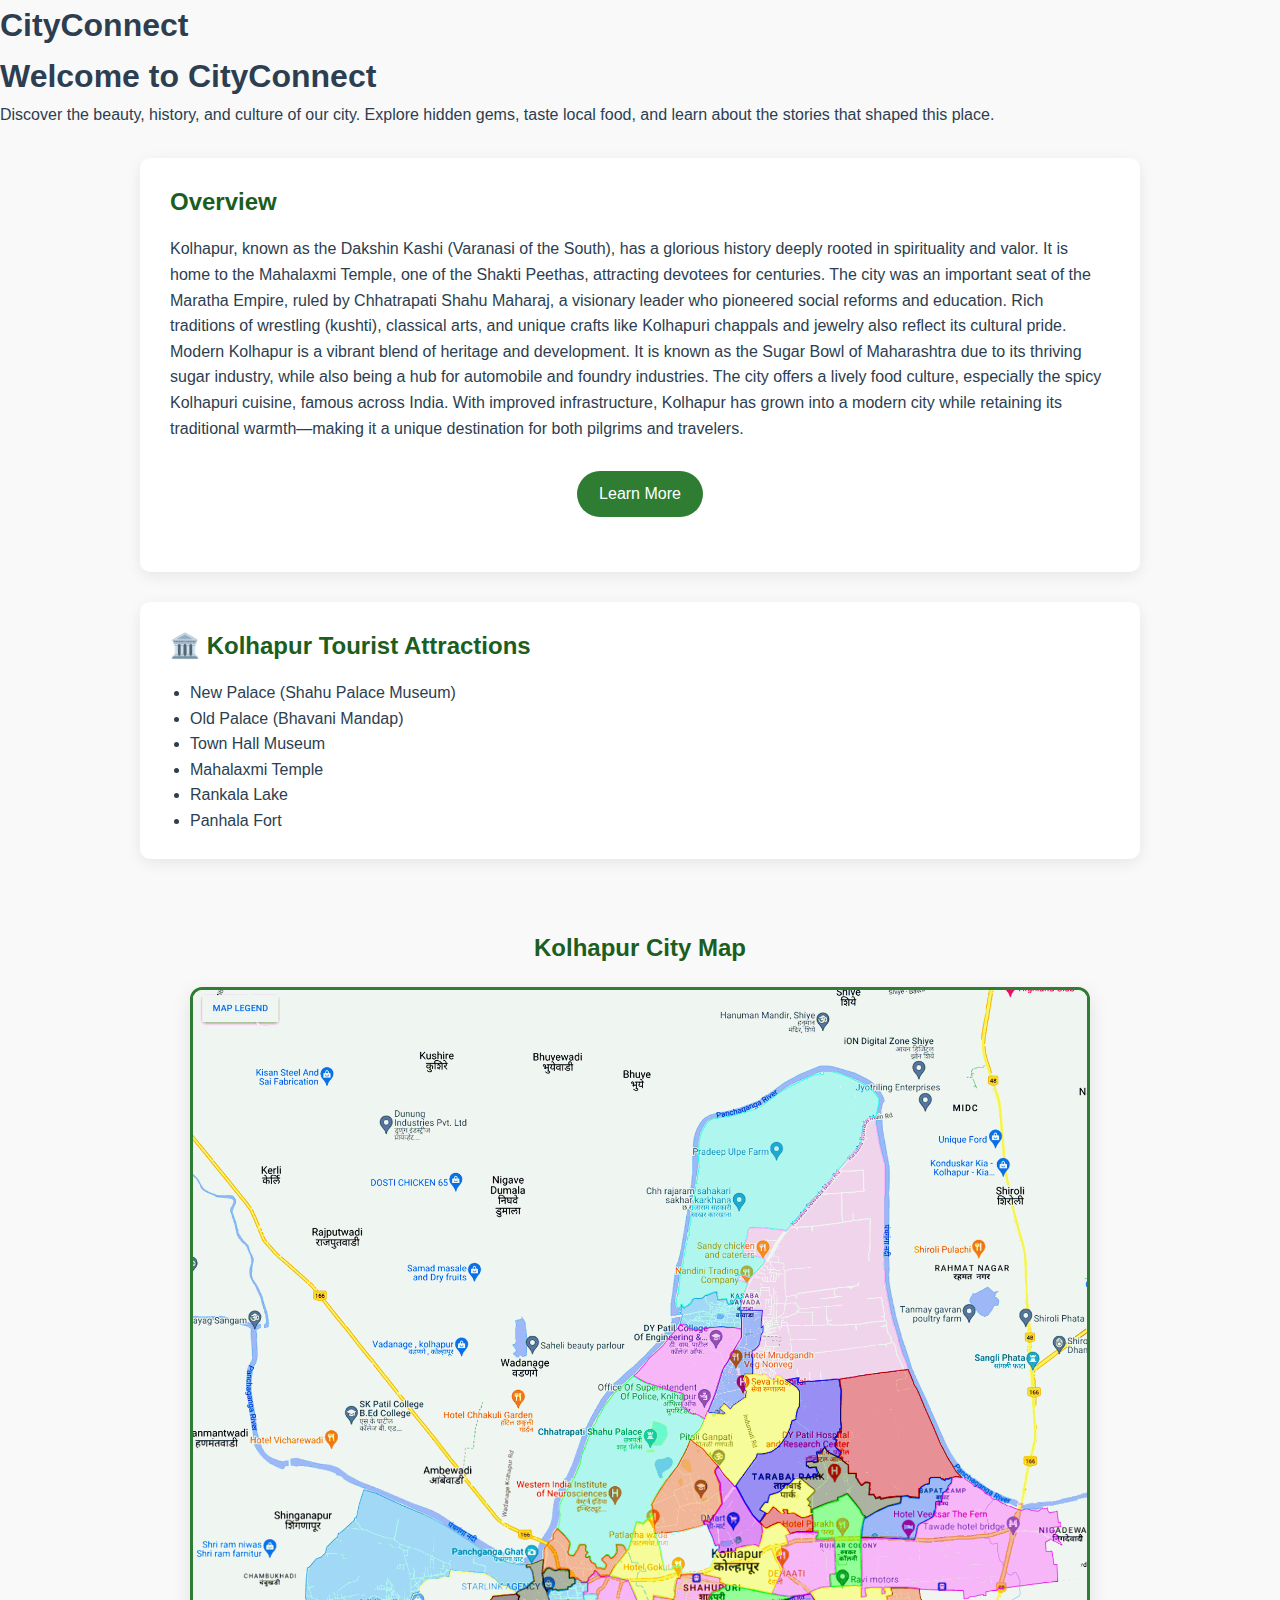
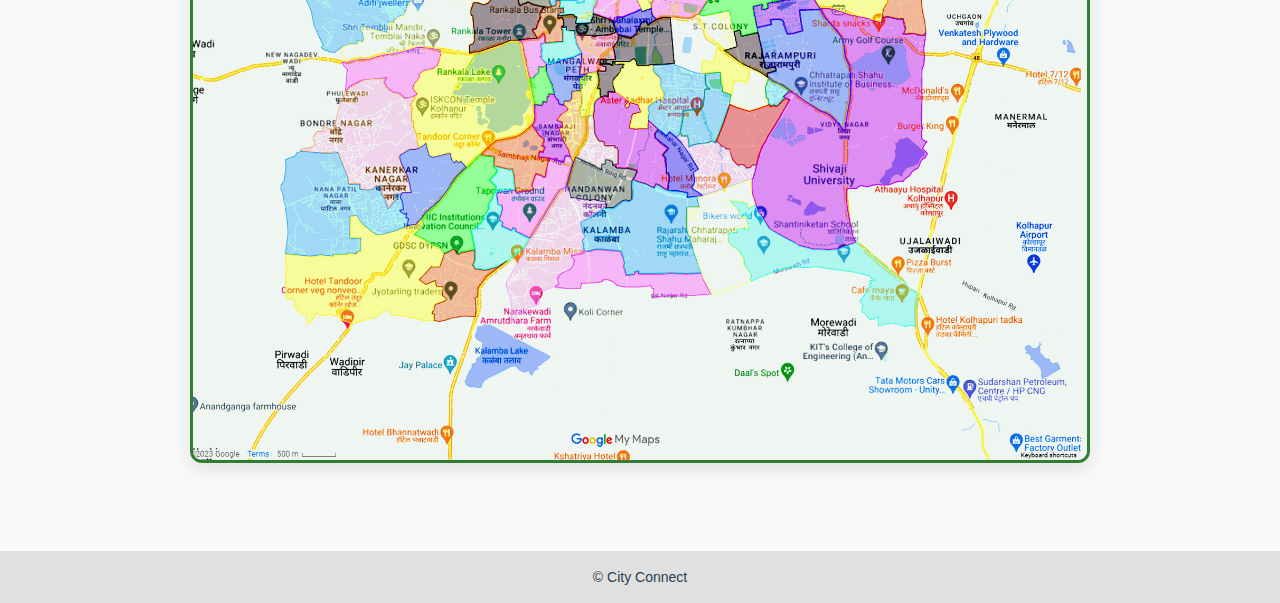
<file: index.html>
<!DOCTYPE html>
<html lang="en">
<head>
  <meta charset="UTF-8">
  <meta name="viewport" content="width=device-width, initial-scale=1.0">
  <title>Kolhapur City Map Explorer</title>
  <link rel="stylesheet" href="style.css">
</head>
<body>

  <header>
    <h1>CityConnect</h1>
  </header>

  <section id="home" class="welcome">
    <h1>Welcome to CityConnect</h1>
    <p>Discover the beauty, history, and culture of our city. Explore hidden gems, taste local food, and learn about the stories that shaped this place.</p>
  </section>

  <section class="info">
    <h2>Overview</h2>
    <p>
      Kolhapur, known as the Dakshin Kashi (Varanasi of the South), has a glorious history deeply rooted in spirituality and valor. 
      It is home to the Mahalaxmi Temple, one of the Shakti Peethas, attracting devotees for centuries. 
      The city was an important seat of the Maratha Empire, ruled by Chhatrapati Shahu Maharaj, a visionary leader who pioneered social reforms and education. 
      Rich traditions of wrestling (kushti), classical arts, and unique crafts like Kolhapuri chappals and jewelry also reflect its cultural pride.
    </p>
    <p>
      Modern Kolhapur is a vibrant blend of heritage and development. 
      It is known as the Sugar Bowl of Maharashtra due to its thriving sugar industry, while also being a hub for automobile and foundry industries. 
      The city offers a lively food culture, especially the spicy Kolhapuri cuisine, famous across India. 
      With improved infrastructure, Kolhapur has grown into a modern city while retaining its traditional warmth—making it a unique destination for both pilgrims and travelers.
    </p>

    <div class="buttons">
      <a href="more.html">Learn More</a>
    </div>
  </section>

  <section id="attractions" class="info">
    <h2>🏛️ Kolhapur Tourist Attractions</h2>
    <ul>
      <li>New Palace (Shahu Palace Museum)</li>
      <li>Old Palace (Bhavani Mandap)</li>
      <li>Town Hall Museum</li>
      <li>Mahalaxmi Temple</li>
      <li>Rankala Lake</li>
      <li>Panhala Fort</li>
    </ul>
  </section>

  <section class="map-section" id="map">
    <h2>Kolhapur City Map</h2>
    <img src="kolhapur.jpg" alt="Kolhapur Map" class="map-display">
  </section>

  <footer>
    <p>© City Connect</p>
  </footer>

</body>
</html>
</file>
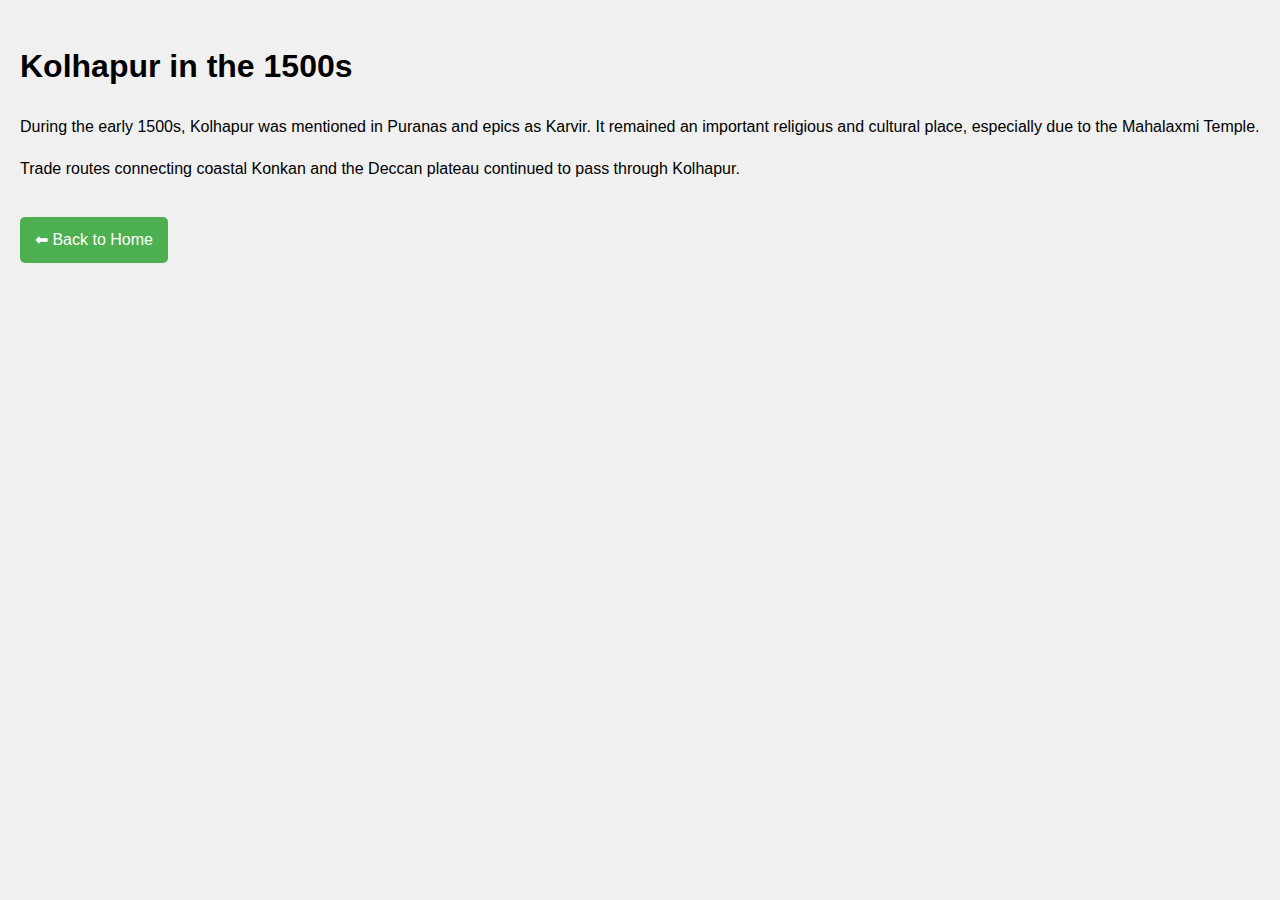
<file: 1500.html>
<!DOCTYPE html>
<html lang="en">
<head>
  <meta charset="UTF-8">
  <meta name="viewport" content="width=device-width, initial-scale=1.0">
  <title>Kolhapur in 1500s</title>
  <style>
    body {
      font-family: Arial, sans-serif;
      margin: 0;
      padding: 20px;
      background: #f0f0f0;
      line-height: 1.6;
    }
    a {
      display: inline-block;
      margin-top: 20px;
      text-decoration: none;
      background: #4CAF50;
      color: white;
      padding: 10px 15px;
      border-radius: 5px;
    }
    a:hover {
      background: #45a049;
    }
  </style>
</head>
<body>

  <h1>Kolhapur in the 1500s</h1>
  <p>
    During the early 1500s, Kolhapur was mentioned in Puranas and epics as Karvir.  
    It remained an important religious and cultural place, especially due to the Mahalaxmi Temple.  
  </p>
  <p>
    Trade routes connecting coastal Konkan and the Deccan plateau continued to pass through Kolhapur.  
  </p>

  <a href="index.html">⬅ Back to Home</a>

</body>
</html>
</file>
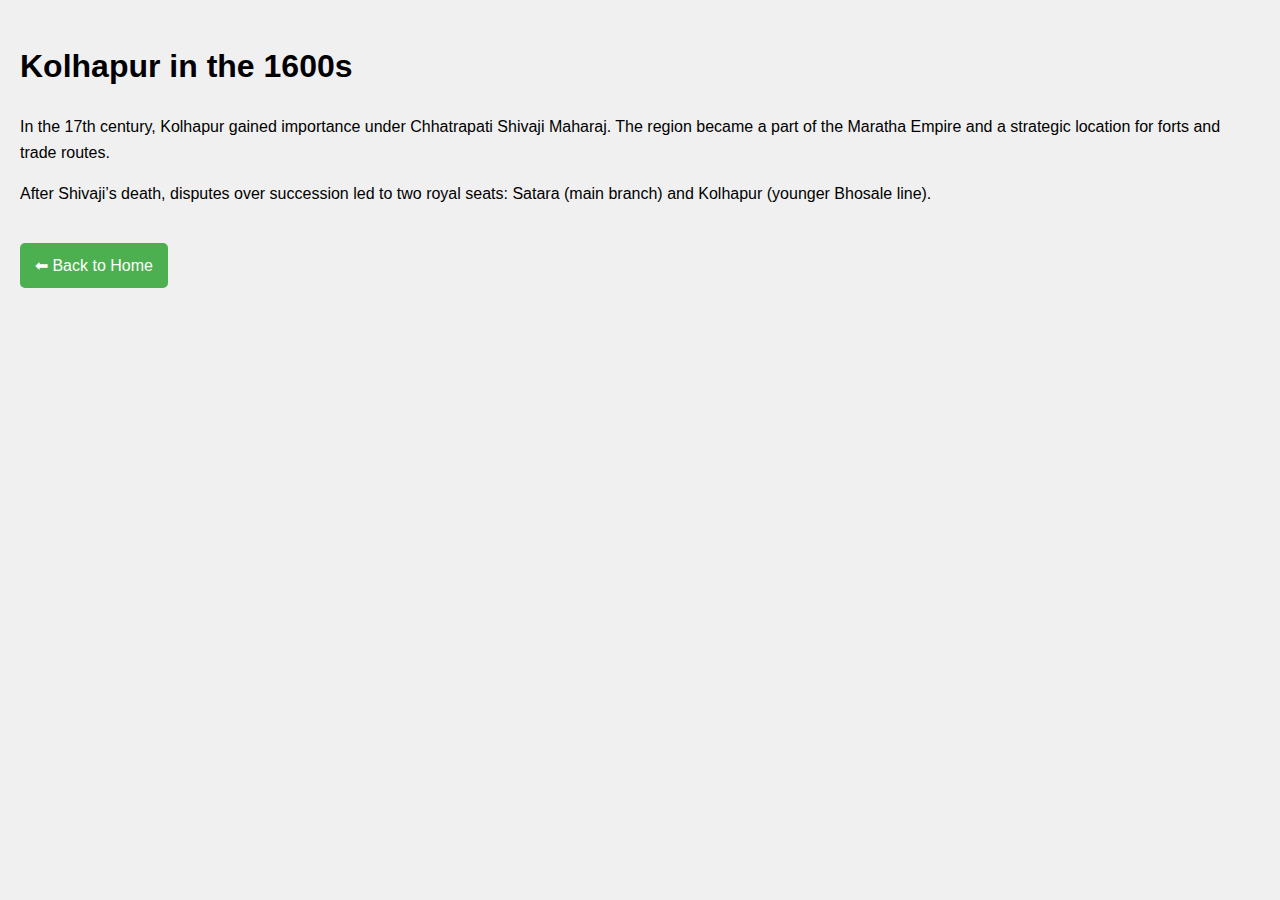
<file: 1600.html>
<!DOCTYPE html>
<html lang="en">
<head>
  <meta charset="UTF-8">
  <meta name="viewport" content="width=device-width, initial-scale=1.0">
  <title>Kolhapur in 1600s</title>
  <style>
    body {
      font-family: Arial, sans-serif;
      margin: 0;
      padding: 20px;
      background: #f0f0f0;
      line-height: 1.6;
    }
    a {
      display: inline-block;
      margin-top: 20px;
      text-decoration: none;
      background: #4CAF50;
      color: white;
      padding: 10px 15px;
      border-radius: 5px;
    }
    a:hover {
      background: #45a049;
    }
  </style>
</head>
<body>

  <h1>Kolhapur in the 1600s</h1>
  <p>
    In the 17th century, Kolhapur gained importance under Chhatrapati Shivaji Maharaj.  
    The region became a part of the Maratha Empire and a strategic location for forts and trade routes.  
  </p>
  <p>
    After Shivaji’s death, disputes over succession led to two royal seats:  
    Satara (main branch) and Kolhapur (younger Bhosale line).
  </p>

  <a href="index.html">⬅ Back to Home</a>

</body>
</html>
</file>
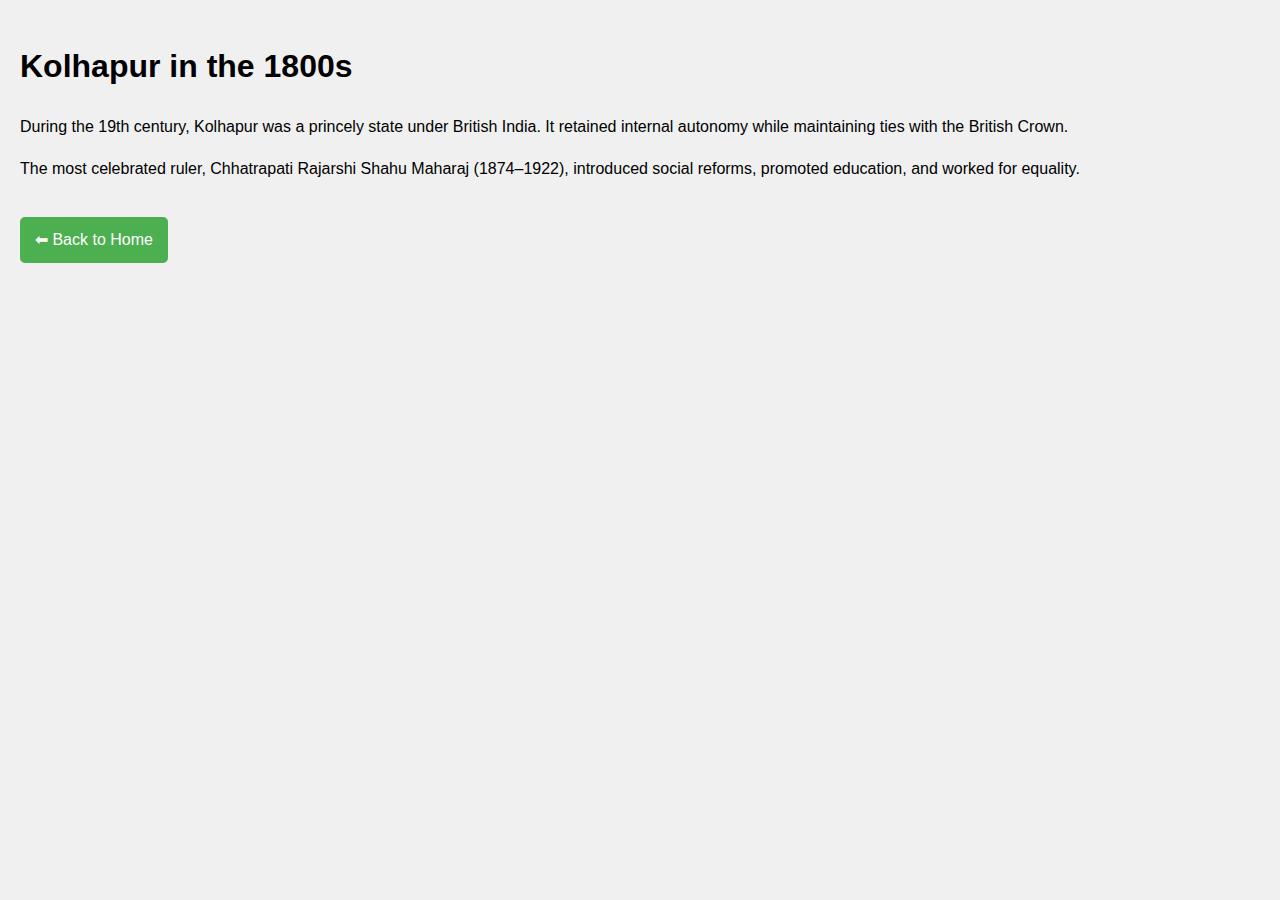
<file: 1800.html>
<!DOCTYPE html>
<html lang="en">
<head>
  <meta charset="UTF-8">
  <meta name="viewport" content="width=device-width, initial-scale=1.0">
  <title>Kolhapur in 1800s</title>
  <style>
    body {
      font-family: Arial, sans-serif;
      margin: 0;
      padding: 20px;
      background: #f0f0f0;
      line-height: 1.6;
    }
    a {
      display: inline-block;
      margin-top: 20px;
      text-decoration: none;
      background: #4CAF50;
      color: white;
      padding: 10px 15px;
      border-radius: 5px;
    }
    a:hover {
      background: #45a049;
    }
  </style>
</head>
<body>

  <h1>Kolhapur in the 1800s</h1>
  <p>
    During the 19th century, Kolhapur was a princely state under British India.  
    It retained internal autonomy while maintaining ties with the British Crown.  
  </p>
  <p>
    The most celebrated ruler, Chhatrapati Rajarshi Shahu Maharaj (1874–1922),  
    introduced social reforms, promoted education, and worked for equality.  
  </p>

  <a href="index.html">⬅ Back to Home</a>

</body>
</html>
</file>
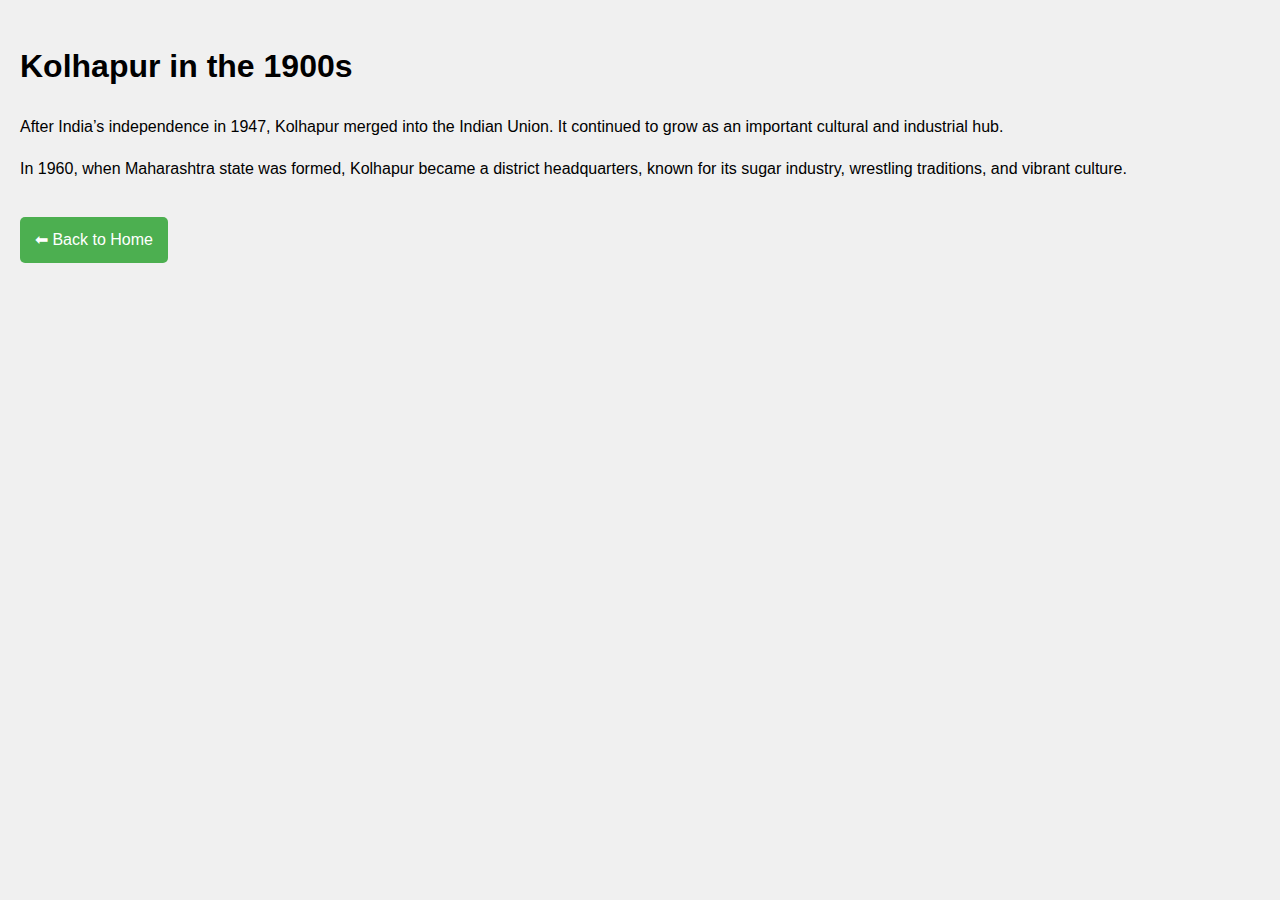
<file: 1900.html>
<!DOCTYPE html>
<html lang="en">
<head>
  <meta charset="UTF-8">
  <meta name="viewport" content="width=device-width, initial-scale=1.0">
  <title>Kolhapur in 1900s</title>
  <style>
    body {
      font-family: Arial, sans-serif;
      margin: 0;
      padding: 20px;
      background: #f0f0f0;
      line-height: 1.6;
    }
    a {
      display: inline-block;
      margin-top: 20px;
      text-decoration: none;
      background: #4CAF50;
      color: white;
      padding: 10px 15px;
      border-radius: 5px;
    }
    a:hover {
      background: #45a049;
    }
  </style>
</head>
<body>

  <h1>Kolhapur in the 1900s</h1>
  <p>
    After India’s independence in 1947, Kolhapur merged into the Indian Union.  
    It continued to grow as an important cultural and industrial hub.  
  </p>
  <p>
    In 1960, when Maharashtra state was formed, Kolhapur became a district headquarters,  
    known for its sugar industry, wrestling traditions, and vibrant culture.  
  </p>

  <a href="index.html">⬅ Back to Home</a>

</body>
</html>
</file>
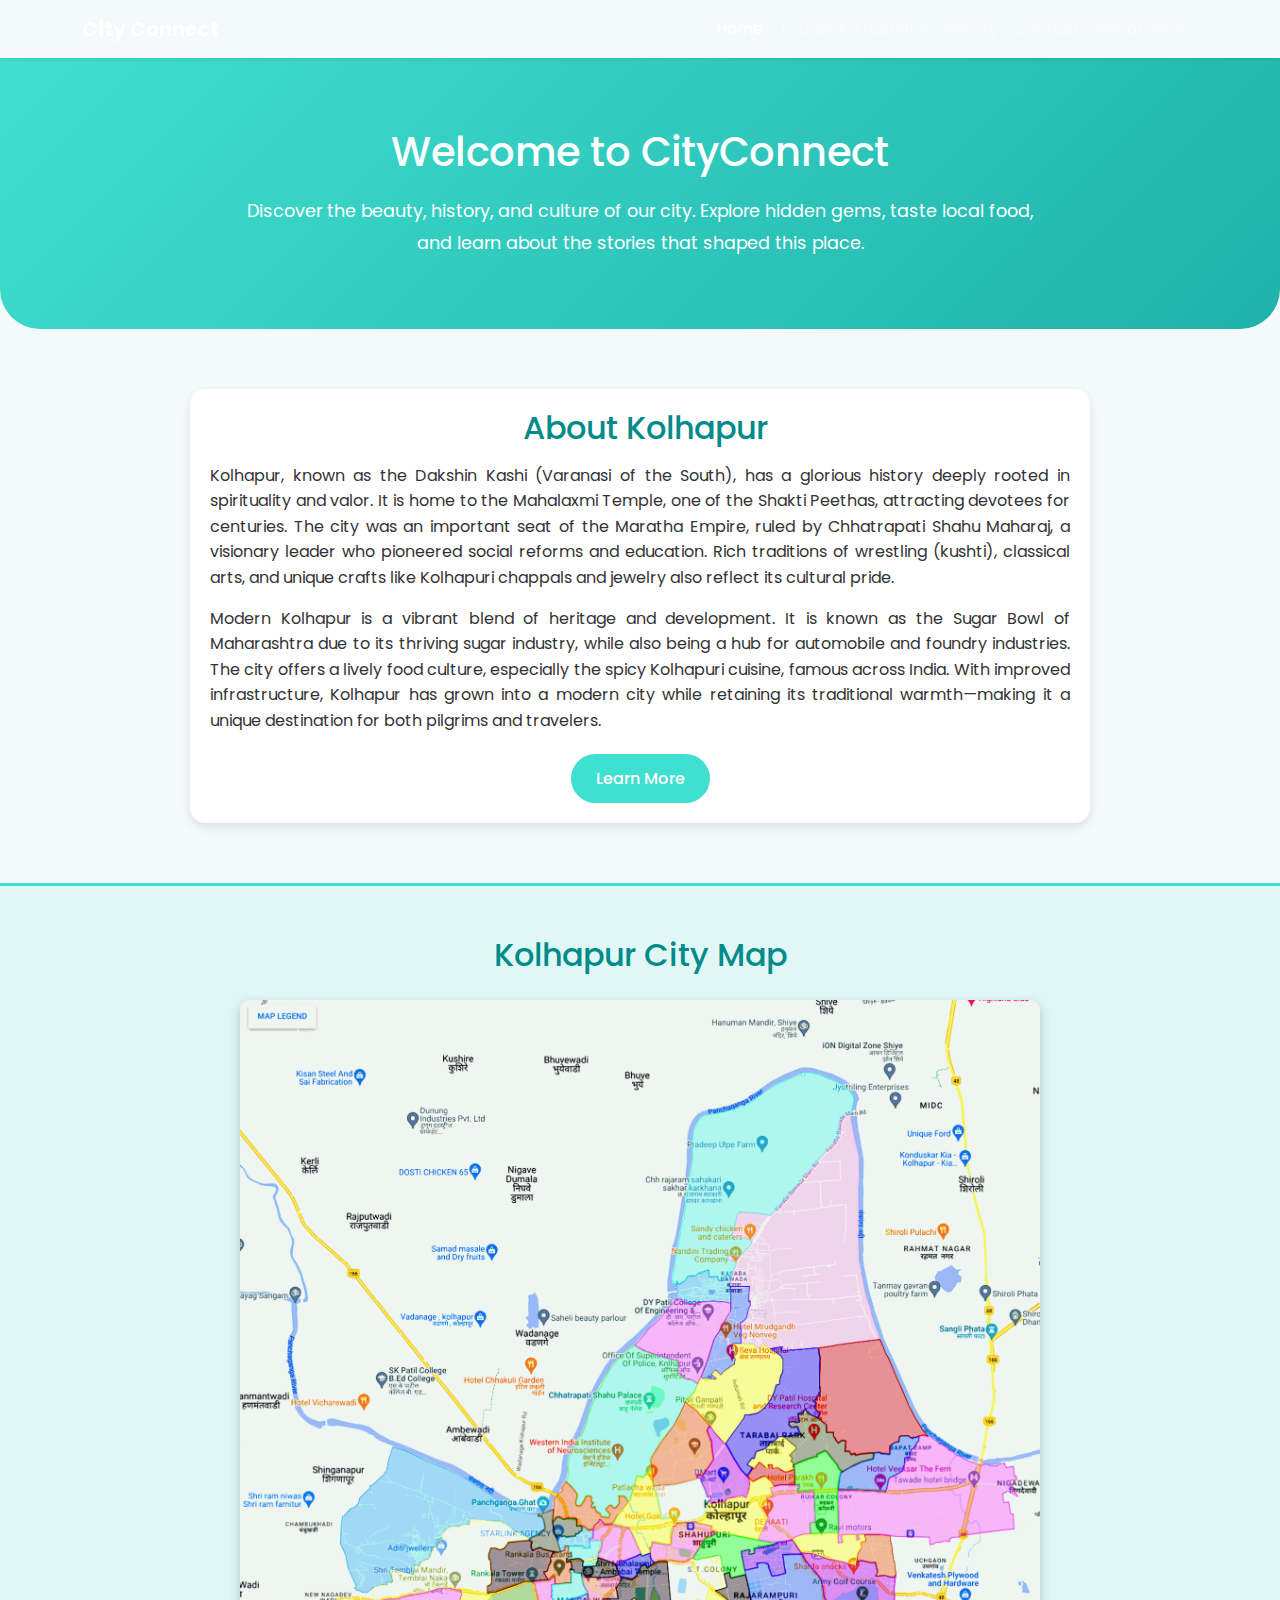
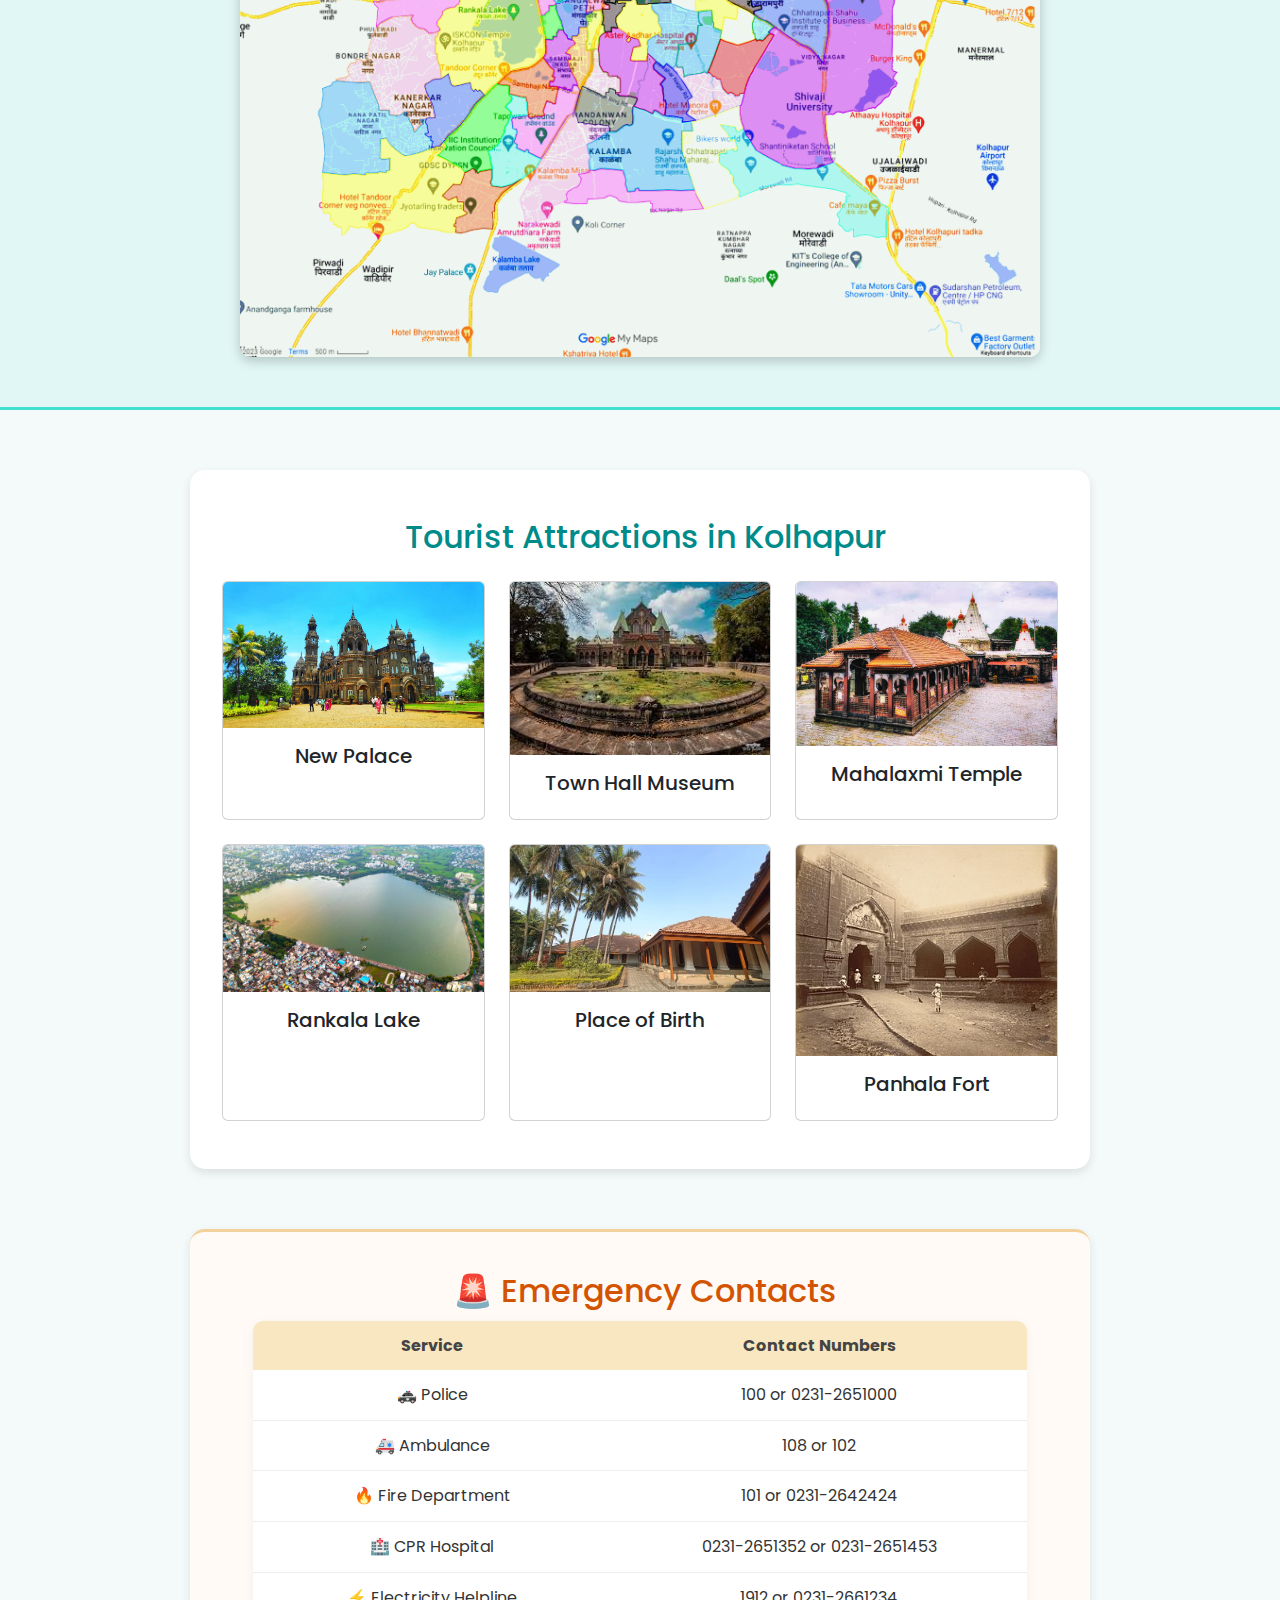
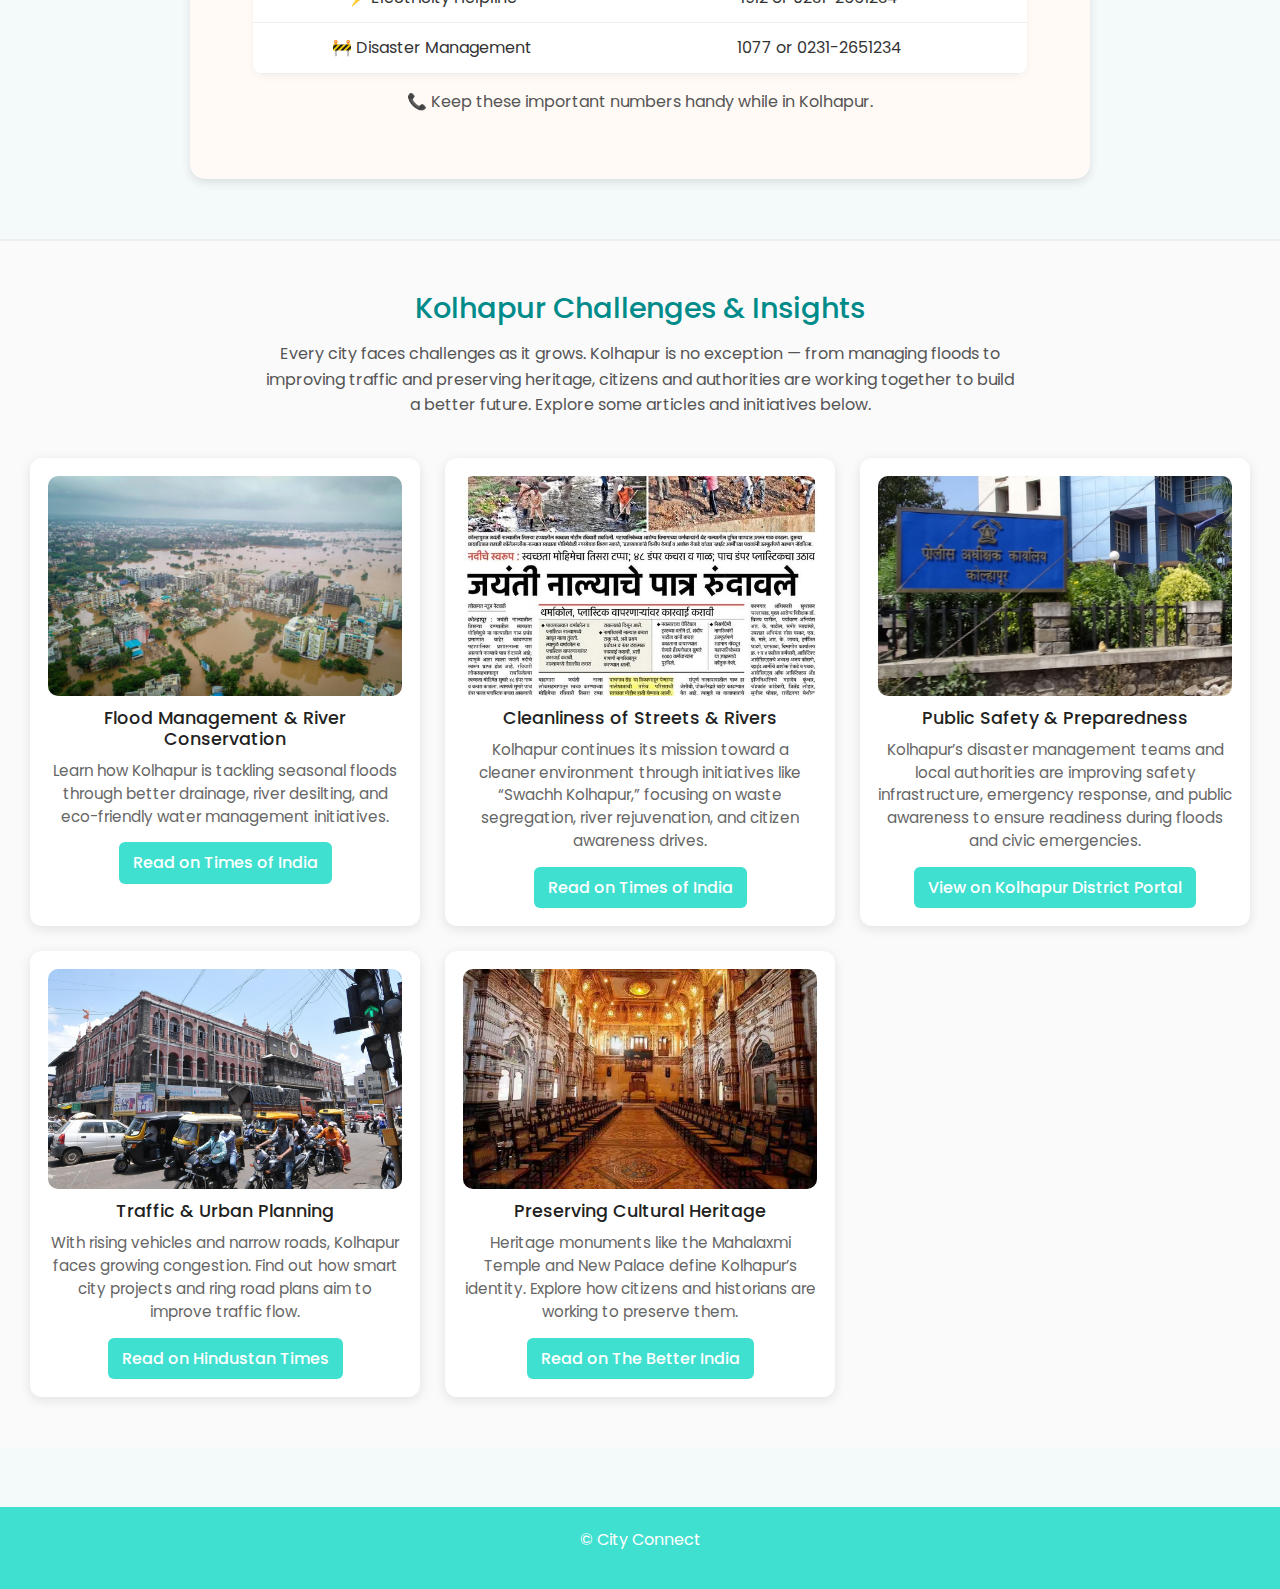
<file: CityConnect.html>
<!DOCTYPE html>
<html lang="en">
<head>
  <meta charset="UTF-8">
  <meta name="viewport" content="width=device-width, initial-scale=1.0">
  <title>CityConnect</title>
  <link href="https://cdn.jsdelivr.net/npm/bootstrap@5.3.3/dist/css/bootstrap.min.css" rel="stylesheet">
  <link href="https://fonts.googleapis.com/css2?family=Poppins:wght@400;600;700&display=swap" rel="stylesheet">
  <link rel="stylesheet" href="CityConnect.css">
</head>
<body>

<nav class="navbar navbar-expand-lg navbar-dark navbar-custom shadow-sm sticky-top">
  <div class="container">
    <a class="navbar-brand fw-bold" href="index.html">City Connect</a>
    <button class="navbar-toggler" type="button" data-bs-toggle="collapse" data-bs-target="#navbarNav"
      aria-controls="navbarNav" aria-expanded="false" aria-label="Toggle navigation">
      <span class="navbar-toggler-icon"></span>
    </button>

    <div class="collapse navbar-collapse" id="navbarNav">
      <ul class="navbar-nav ms-auto">
        <li class="nav-item"><a class="nav-link active" href="CityConnect.html">Home</a></li>
        <li class="nav-item"><a class="nav-link" href="#tourist">Tourist Attractions</a></li>
        <li class="nav-item"><a class="nav-link" href="more.html">History</a></li>
        <li class="nav-item"><a class="nav-link" href="contact.html">Contact</a></li>
        <li class="nav-item"><a class="nav-link" href="post.html">ReportIssue</a></li>
      </ul>
    </div>
  </div>
</nav>


  <section class="welcome">
    <h1>Welcome to CityConnect</h1>
    <p>Discover the beauty, history, and culture of our city. Explore hidden gems, taste local food, and learn about the stories that shaped this place.</p>
  </section>

  <section class="info">
    <h2>About Kolhapur</h2>
    <p>
      Kolhapur, known as the Dakshin Kashi (Varanasi of the South), has a glorious history deeply rooted in spirituality and valor. 
      It is home to the Mahalaxmi Temple, one of the Shakti Peethas, attracting devotees for centuries. 
      The city was an important seat of the Maratha Empire, ruled by Chhatrapati Shahu Maharaj, a visionary leader who pioneered social reforms and education. 
      Rich traditions of wrestling (kushti), classical arts, and unique crafts like Kolhapuri chappals and jewelry also reflect its cultural pride.
    </p>
    <p>
      Modern Kolhapur is a vibrant blend of heritage and development. 
      It is known as the Sugar Bowl of Maharashtra due to its thriving sugar industry, while also being a hub for automobile and foundry industries. 
      The city offers a lively food culture, especially the spicy Kolhapuri cuisine, famous across India. 
      With improved infrastructure, Kolhapur has grown into a modern city while retaining its traditional warmth—making it a unique destination for both pilgrims and travelers.
    </p>

    <div class="buttons">
      <a href="more.html">Learn More</a>
    </div>
  </section>

  <section class="map">
    <h2>Kolhapur City Map</h2>
    <img src="kolhapur.jpg" class="map-display">
  </section>

  <section id="tourist" class="info py-5">
    <div class="container">
      <h2 class="mb-4">Tourist Attractions in Kolhapur</h2>
      <div class="row g-4">
        
        <div class="col-md-4">
          <div class="card h-100" data-bs-toggle="modal" data-bs-target="#newpalaceModal">
            <img src="static/new_palace.jpeg" class="card-img-top" alt="New Palace">
            <div class="card-body">
              <h5 class="card-title">New Palace</h5>
            </div>
          </div>
        </div>

        <div class="col-md-4">
          <div class="card h-100" data-bs-toggle="modal" data-bs-target="#museumModal">
            <img src="static/townhall.jpeg" class="card-img-top" alt="Town Hall Museum">
            <div class="card-body">
              <h5 class="card-title">Town Hall Museum</h5>
            </div>
          </div>
        </div>

        <div class="col-md-4">
          <div class="card h-100" data-bs-toggle="modal" data-bs-target="#mahalaxmiModal">
            <img src="static/jotiba_temple.jpg" class="card-img-top" alt="Mahalaxmi Temple">
            <div class="card-body">
              <h5 class="card-title">Mahalaxmi Temple</h5>
            </div>
          </div>
        </div>

        <div class="col-md-4">
          <div class="card h-100" data-bs-toggle="modal" data-bs-target="#rankalaModal">
            <img src="static/rankala_lake.jpeg" class="card-img-top" alt="Rankala Lake">
            <div class="card-body">
              <h5 class="card-title">Rankala Lake</h5>
            </div>
          </div>
        </div>

        <div class="col-md-4">
          <div class="card h-100" data-bs-toggle="modal" data-bs-target="#birthplaceModal">
            <img src="static/Place_of_birth.jpg" class="card-img-top" alt="Place of Birth">
            <div class="card-body">
              <h5 class="card-title">Place of Birth</h5>
            </div>
          </div>
        </div>

        <div class="col-md-4">
          <div class="card h-100" data-bs-toggle="modal" data-bs-target="#panhalaModal">
            <img src="static/panhala_fort.jpeg" class="card-img-top" alt="Panhala Fort">
            <div class="card-body">
              <h5 class="card-title">Panhala Fort</h5>
            </div>
          </div>
        </div>

      </div>
    </div>
  </section>

  
<!-- MODALS SECTION -->

<div class="modal fade" id="newpalaceModal" tabindex="-1" aria-hidden="true">
  <div class="modal-dialog modal-dialog-centered modal-lg">
    <div class="modal-content">
      <div class="modal-header">
        <h5 class="modal-title">New Palace, Kolhapur</h5>
        <button type="button" class="btn-close" data-bs-dismiss="modal"></button>
      </div>
      <div class="modal-body">
        <p><strong>History:</strong> Built in 1884 during the reign of Chhatrapati Shahu Maharaj, this magnificent structure features Indo-Saracenic architecture and houses the royal family’s museum.</p>
        <p><strong>Nearby Restaurant:</strong> Opal Restaurant – famous for authentic Kolhapuri thali.</p>

        <p>
          <strong>Location:</strong>
          <a href="https://www.google.com/maps/place/New+Palace,+Kolhapur,+Maharashtra+416003/@16.7124997,74.3755529,11.07z/data=!4m6!3m5!1s0x3bc10063a906d069:0x16a3f6fe8211057b!8m2!3d16.7187591!4d74.2333395!16s%2Fg%2F12hncbr_m!5m2!1e4!1e1?entry=ttu"
             target="_blank"
             class="location-link">
             Kolhapur, Maharashtra
          </a>
        </p>

        <a href="https://en.wikipedia.org/wiki/New_Palace,_Kolhapur"
           target="_blank"
           class="wiki-link">
           Learn more on Wikipedia →
        </a>
      </div>
    </div>
  </div>
</div>


  <div class="modal fade" id="museumModal" tabindex="-1" aria-hidden="true">
    <div class="modal-dialog modal-dialog-centered modal-lg">
      <div class="modal-content">
        <div class="modal-header">
          <h5 class="modal-title">Town Hall Museum</h5>
          <button type="button" class="btn-close" data-bs-dismiss="modal"></button>
        </div>
        <div class="modal-body">
          <p><strong>History:</strong> The Town Hall Museum showcases ancient artifacts, sculptures, and crafts of the Maratha Empire, giving insights into Kolhapur’s cultural evolution.</p>
          <p><strong>Nearby Restaurant:</strong> Hotel Parakh – known for Kolhapuri misal pav.</p>

          <p>
          <strong>Location:</strong>
          <a href="https://www.google.com/maps/place/New+Palace,+Kolhapur,+Maharashtra+416003/@16.7124997,74.3755529,11.07z/data=!4m6!3m5!1s0x3bc10063a906d069:0x16a3f6fe8211057b!8m2!3d16.7187591!4d74.2333395!16s%2Fg%2F12hncbr_m!5m2!1e4!1e1?entry=ttu"
             target="_blank"
             class="location-link">
             Kolhapur, Maharashtra
          </a>
        </p>

        <a href="https://en.wikipedia.org/wiki/New_Palace,_Kolhapur"
           target="_blank"
           class="wiki-link">
           Learn more on Wikipedia →
        </a>
        </div>
      </div>
    </div>
  </div>

  <div class="modal fade" id="mahalaxmiModal" tabindex="-1" aria-hidden="true">
    <div class="modal-dialog modal-dialog-centered modal-lg">
      <div class="modal-content">
        <div class="modal-header">
          <h5 class="modal-title">Mahalaxmi Temple</h5>
          <button type="button" class="btn-close" data-bs-dismiss="modal"></button>
        </div>
        <div class="modal-body">
          <p><strong>History:</strong> One of the Shakti Peethas, the temple was built in the 7th century by the Chalukyas and is dedicated to Goddess Mahalaxmi, the deity of prosperity.</p>
          <p><strong>Nearby Restaurant:</strong> Padma Guest House – known for vegetarian meals and thalis.</p>

          <p>
          <strong>Location:</strong>
          <a href="https://www.google.com/maps/place/New+Palace,+Kolhapur,+Maharashtra+416003/@16.7124997,74.3755529,11.07z/data=!4m6!3m5!1s0x3bc10063a906d069:0x16a3f6fe8211057b!8m2!3d16.7187591!4d74.2333395!16s%2Fg%2F12hncbr_m!5m2!1e4!1e1?entry=ttu"
             target="_blank"
             class="location-link">
             Kolhapur, Maharashtra
          </a>
        </p>

        <a href="https://en.wikipedia.org/wiki/New_Palace,_Kolhapur"
           target="_blank"
           class="wiki-link">
           Learn more on Wikipedia →
        </a>
        </div>
      </div>
    </div>
  </div>

  <div class="modal fade" id="rankalaModal" tabindex="-1" aria-hidden="true">
    <div class="modal-dialog modal-dialog-centered modal-lg">
      <div class="modal-content">
        <div class="modal-header">
          <h5 class="modal-title">Rankala Lake</h5>
          <button type="button" class="btn-close" data-bs-dismiss="modal"></button>
        </div>
        <div class="modal-body">
          <p><strong>History:</strong> A scenic lake formed naturally, Rankala is surrounded by gardens and food stalls and is a popular leisure spot for both locals and tourists.</p>
          <p><strong>Nearby Restaurant:</strong> Dominos or Ice Cream Parlour by the lakefront.</p>

          <p>
          <strong>Location:</strong>
          <a href="https://www.google.com/maps/place/New+Palace,+Kolhapur,+Maharashtra+416003/@16.7124997,74.3755529,11.07z/data=!4m6!3m5!1s0x3bc10063a906d069:0x16a3f6fe8211057b!8m2!3d16.7187591!4d74.2333395!16s%2Fg%2F12hncbr_m!5m2!1e4!1e1?entry=ttu"
             target="_blank"
             class="location-link">
             Kolhapur, Maharashtra
          </a>
        </p>

        <a href="https://en.wikipedia.org/wiki/New_Palace,_Kolhapur"
           target="_blank"
           class="wiki-link">
           Learn more on Wikipedia →
        </a>
        </div>
      </div>
    </div>
  </div>

  <div class="modal fade" id="birthplaceModal" tabindex="-1" aria-hidden="true">
    <div class="modal-dialog modal-dialog-centered modal-lg">
      <div class="modal-content">
        <div class="modal-header">
          <h5 class="modal-title">Place of Birth - Chhatrapati Shahu Maharaj</h5>
          <button type="button" class="btn-close" data-bs-dismiss="modal"></button>
        </div>
        <div class="modal-body">
          <p><strong>History:</strong> The birthplace of the revered King Shahu Maharaj, who played a major role in social reform and education development in Maharashtra.</p>
          <p><strong>Nearby Restaurant:</strong> Dehaati Kolhapuri – local food with traditional ambience.</p>

          <p>
          <strong>Location:</strong>
          <a href="https://www.google.com/maps/place/New+Palace,+Kolhapur,+Maharashtra+416003/@16.7124997,74.3755529,11.07z/data=!4m6!3m5!1s0x3bc10063a906d069:0x16a3f6fe8211057b!8m2!3d16.7187591!4d74.2333395!16s%2Fg%2F12hncbr_m!5m2!1e4!1e1?entry=ttu"
             target="_blank"
             class="location-link">
             Kolhapur, Maharashtra
          </a>
        </p>

        <a href="https://en.wikipedia.org/wiki/New_Palace,_Kolhapur"
           target="_blank"
           class="wiki-link">
           Learn more on Wikipedia →
        </a>
        </div>
      </div>
    </div>
  </div>

  <div class="modal fade" id="panhalaModal" tabindex="-1" aria-hidden="true">
    <div class="modal-dialog modal-dialog-centered modal-lg">
      <div class="modal-content">
        <div class="modal-header">
          <h5 class="modal-title">Panhala Fort</h5>
          <button type="button" class="btn-close" data-bs-dismiss="modal"></button>
        </div>
        <div class="modal-body">
          <p><strong>History:</strong> A historical hill fort where Chhatrapati Shivaji Maharaj once stayed. Offers panoramic views and deep-rooted Maratha history.</p>
          <p><strong>Nearby Restaurant:</strong> Hilltop Heritage Café – famous for local snacks and tea.</p>

          <p>
          <strong>Location:</strong>
          <a href="https://www.google.com/maps/place/New+Palace,+Kolhapur,+Maharashtra+416003/@16.7124997,74.3755529,11.07z/data=!4m6!3m5!1s0x3bc10063a906d069:0x16a3f6fe8211057b!8m2!3d16.7187591!4d74.2333395!16s%2Fg%2F12hncbr_m!5m2!1e4!1e1?entry=ttu"
             target="_blank"
             class="location-link">
             Kolhapur, Maharashtra
          </a>
        </p>
          <p><strong>Location:</strong> Panhala, 20 km from Kolhapur</p>

        <a href="https://en.wikipedia.org/wiki/New_Palace,_Kolhapur"
           target="_blank"
           class="wiki-link">
           Learn more on Wikipedia →
        </a>
        </div>
      </div>
    </div>
  </div>

  <section class="info emergency">
  <h2>🚨 Emergency Contacts</h2>

  <table class="emergency-table">
    <tr>
      <th>Service</th>
      <th>Contact Numbers</th>
    </tr>
    <tr>
      <td>🚓 Police</td>
      <td>100 or 0231-2651000</td>
    </tr>
    <tr>
      <td>🚑 Ambulance</td>
      <td>108 or 102</td>
    </tr>
    <tr>
      <td>🔥 Fire Department</td>
      <td>101 or 0231-2642424</td>
    </tr>
    <tr>
      <td>🏥 CPR Hospital</td>
      <td>0231-2651352 or 0231-2651453</td>
    </tr>
    <tr>
      <td>⚡ Electricity Helpline</td>
      <td>1912 or 0231-2661234</td>
    </tr>
    <tr>
      <td>🚧 Disaster Management</td>
      <td>1077 or 0231-2651234</td>
    </tr>
  </table>

  <p class="note">
    📞 Keep these important numbers handy while in Kolhapur.
  </p>
</section>


<section class="blogs">
  <h2>Kolhapur Challenges & Insights</h2>
  <p>
    Every city faces challenges as it grows. Kolhapur is no exception — 
    from managing floods to improving traffic and preserving heritage, 
    citizens and authorities are working together to build a better future. 
    Explore some articles and initiatives below.
  </p>

  <div class="blog-grid">

    <div class="blog-card">
      <img src="static/flood.jpeg" alt="Flood management in Kolhapur">
      <h3>Flood Management & River Conservation</h3>
      <p>
        Learn how Kolhapur is tackling seasonal floods through better drainage,
        river desilting, and eco-friendly water management initiatives.
      </p>
      <a href="https://timesofindia.indiatimes.com/city/kolhapur" target="_blank" class="news-link">
        Read on Times of India
      </a>
    </div>

    <div class="blog-card">
      <img src="static/clean.jpg" alt="Cleanliness of streets and rivers in Kolhapur">
      <h3>Cleanliness of Streets & Rivers</h3>
      <p>
        Kolhapur continues its mission toward a cleaner environment through initiatives 
        like “Swachh Kolhapur,” focusing on waste segregation, river rejuvenation, 
        and citizen awareness drives.
      </p>
      <a href="https://timesofindia.indiatimes.com/city/kolhapur" target="_blank" class="news-link">
        Read on Times of India
      </a>
    </div>

    <div class="blog-card">
      <img src="static/safety.jpeg" alt="Public safety and preparedness in Kolhapur">
      <h3>Public Safety & Preparedness</h3>
      <p>
        Kolhapur’s disaster management teams and local authorities are improving 
        safety infrastructure, emergency response, and public awareness 
        to ensure readiness during floods and civic emergencies.
      </p>
      <a href="https://kolhapur.gov.in/disaster-management/" target="_blank" class="news-link">
        View on Kolhapur District Portal
      </a>
    </div>

    <div class="blog-card">
      <img src="static/trafic.jpeg" alt="Traffic issues in Kolhapur">
      <h3>Traffic & Urban Planning</h3>
      <p>
        With rising vehicles and narrow roads, Kolhapur faces growing congestion. 
        Find out how smart city projects and ring road plans aim to improve traffic flow.
      </p>
      <a href="https://www.hindustantimes.com/cities/pune-news" target="_blank" class="news-link">
        Read on Hindustan Times
      </a>
    </div>

    <div class="blog-card">
      <img src="static/heritage.jpeg" alt="Heritage preservation in Kolhapur">
      <h3>Preserving Cultural Heritage</h3>
      <p>
        Heritage monuments like the Mahalaxmi Temple and New Palace define Kolhapur’s identity. 
        Explore how citizens and historians are working to preserve them.
      </p>
      <a href="https://www.thebetterindia.com/" target="_blank" class="news-link">
        Read on The Better India
      </a>
    </div>

  </div>
</section>


  <footer>
    <p>© City Connect</p>
  </footer>

 <script src="https://cdn.jsdelivr.net/npm/bootstrap@5.3.3/dist/js/bootstrap.bundle.min.js"></script>

</body>
</html>
</file>
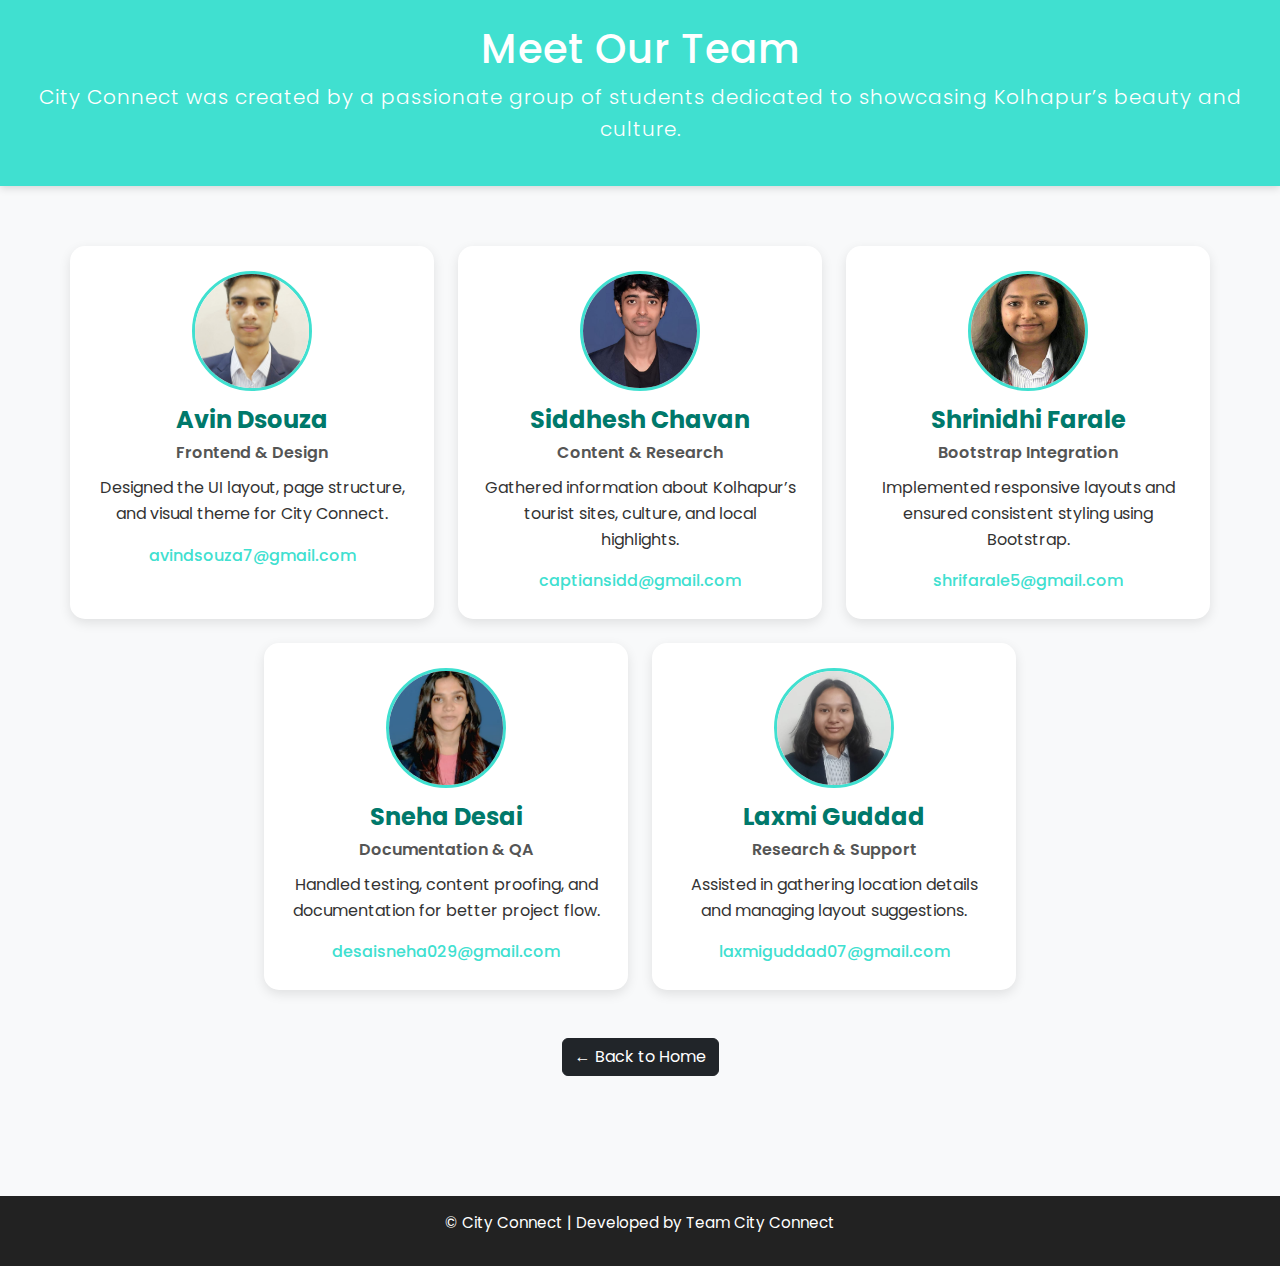
<file: contact.html>
<!DOCTYPE html>
<html lang="en">
<head>
  <meta charset="UTF-8">
  <meta name="viewport" content="width=device-width, initial-scale=1.0">
  <title>Team & Contact | City Connect</title>
  <link href="https://cdn.jsdelivr.net/npm/bootstrap@5.3.3/dist/css/bootstrap.min.css" rel="stylesheet">
  <link href="https://fonts.googleapis.com/css2?family=Poppins:wght@400;600;700&display=swap" rel="stylesheet">
  <link rel="stylesheet" href="CityConnect.css">
  <style>
    body {
      font-family: 'Poppins', sans-serif;
      background-color: #f8f9fa;
      color: #333;
    }

    header {
      background-color: #40e0d0;
      color: white;
      text-align: center;
      padding: 25px 10px;
      font-size: 1.8rem;
      letter-spacing: 1px;
      box-shadow: 0 2px 8px rgba(0, 0, 0, 0.15);
    }

    .team-section {
      padding: 60px 0;
      text-align: center;
    }

    .member {
      background: white;
      border-radius: 15px;
      box-shadow: 0 4px 12px rgba(0, 0, 0, 0.1);
      padding: 25px;
      transition: all 0.3s ease;
      height: 100%;
    }

    .member:hover {
      transform: translateY(-6px);
      box-shadow: 0 8px 18px rgba(0, 0, 0, 0.15);
    }

    .member img {
      width: 120px;
      height: 120px;
      object-fit: cover;
      border-radius: 50%;
      margin-bottom: 15px;
      border: 3px solid #40e0d0;
    }

    .member h4 {
      color: #00796b;
      font-weight: 700;
      margin-bottom: 5px;
    }

    .member p.role {
      color: #555;
      font-weight: 600;
      margin-bottom: 10px;
    }

    .member a {
      color: #40e0d0;
      text-decoration: none;
      font-weight: 500;
    }

    .member a:hover {
      text-decoration: underline;
    }

    footer {
      background-color: #222;
      color: white;
      text-align: center;
      padding: 15px 0;
      font-size: 0.95rem;
    }
  </style>
</head>
<body>

  <header>
    <h1>Meet Our Team</h1>
    <p class="lead">City Connect was created by a passionate group of students dedicated to showcasing Kolhapur’s beauty and culture.</p>
  </header>


  <section class="team-section container">
    <div class="row g-4 justify-content-center mb-4">
      <div class="col-md-4 col-sm-6">
        <div class="member">
          <img src="member/Member1.jpeg" alt="Avin Dsouza">
          <h4>Avin Dsouza</h4>
          <p class="role">Frontend & Design</p>
          <p>Designed the UI layout, page structure, and visual theme for City Connect.</p>
          <a href="mailto:avindsouza7@gmail.com">avindsouza7@gmail.com</a>
        </div>
      </div>

      <div class="col-md-4 col-sm-6">
        <div class="member">
          <img src="member/Member2.jpeg" alt="Member 2">
          <h4>Siddhesh Chavan</h4>
          <p class="role">Content & Research</p>
          <p>Gathered information about Kolhapur’s tourist sites, culture, and local highlights.</p>
          <a href="mailto:captiansidd@gmail.com">captiansidd@gmail.com</a>
        </div>
      </div>

      <div class="col-md-4 col-sm-6">
        <div class="member">
          <img src="member/Member3.jpeg" alt="Member 3">
          <h4>Shrinidhi Farale</h4>
          <p class="role">Bootstrap Integration</p>
          <p>Implemented responsive layouts and ensured consistent styling using Bootstrap.</p>
          <a href="mailto:shrifarale5@gmail.com">shrifarale5@gmail.com</a>
        </div>
      </div>
    </div>

    <div class="row g-4 justify-content-center">
      <div class="col-md-4 col-sm-6">
        <div class="member">
          <img src="member/Member4.jpeg" alt="Member 4">
          <h4>Sneha Desai</h4>
          <p class="role">Documentation & QA</p>
          <p>Handled testing, content proofing, and documentation for better project flow.</p>
          <a href="mailto:desaisneha029@gmail.com.com">desaisneha029@gmail.com</a>
        </div>
      </div>

      <div class="col-md-4 col-sm-6">
        <div class="member">
          <img src="member/Member5.jpeg" alt="Member 5">
          <h4>Laxmi Guddad</h4>
          <p class="role">Research & Support</p>
          <p>Assisted in gathering location details and managing layout suggestions.</p>
          <a href="mailto:laxmiguddad07@gmail.com">laxmiguddad07@gmail.com</a>
        </div>
      </div>
    </div>

    <div class="mt-5">
      <a href="CityConnect.html" class="btn btn-dark">← Back to Home</a>
    </div>
  </section>

  <footer>
    <p>© City Connect | Developed by Team City Connect</p>
  </footer>

  <script src="https://cdn.jsdelivr.net/npm/bootstrap@5.3.3/dist/js/bootstrap.bundle.min.js"></script>
</body>
</html>
</file>
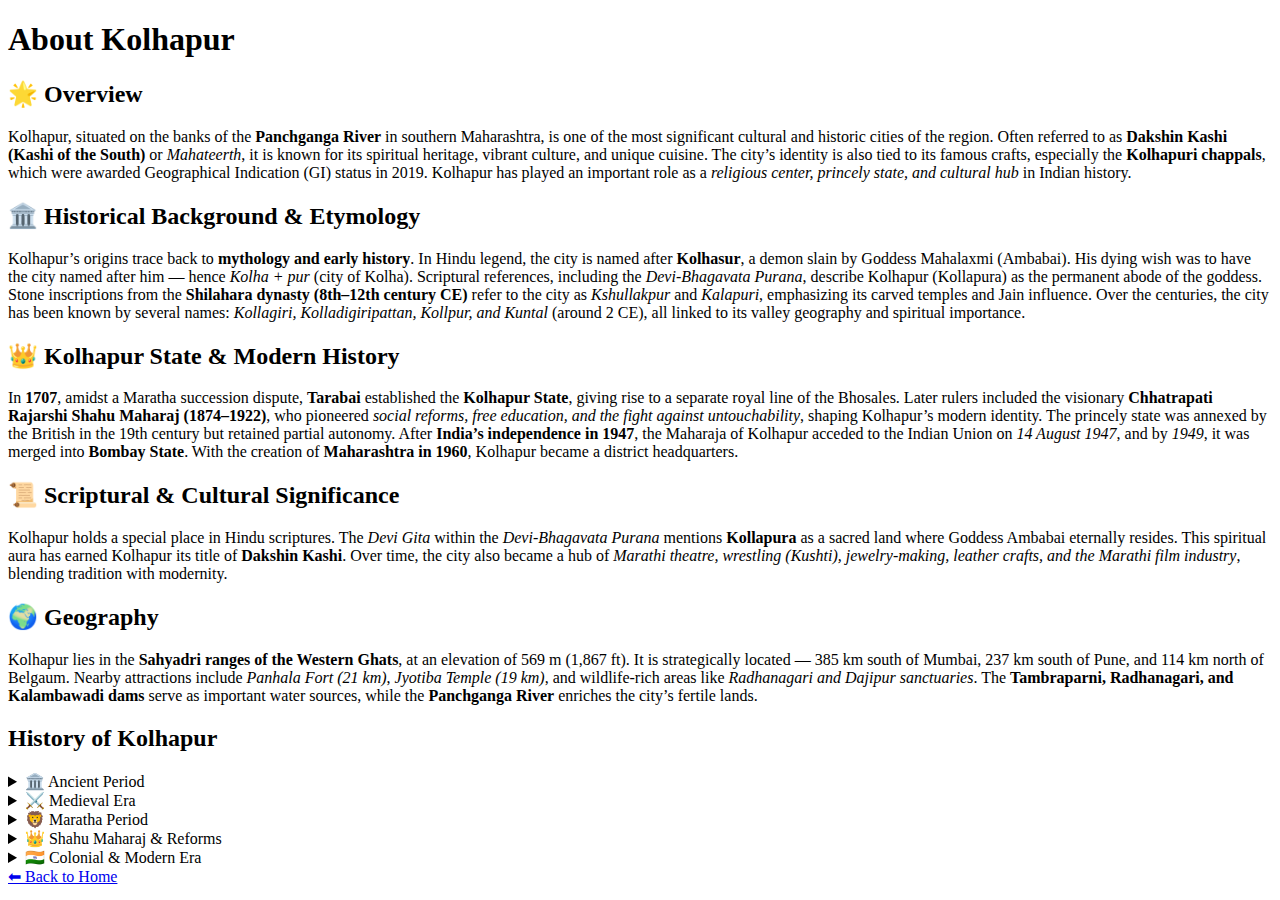
<file: more.html>
<!DOCTYPE html>
<html lang="en">
<head>
  <meta charset="UTF-8">
  <meta name="viewport" content="width=device-width, initial-scale=1.0">
  <title>About Kolhapur</title>
</head>

<body>
  <header>
    <h1>About Kolhapur</h1>
  </header>
  <main>
    <section>
      <h2>🌟 Overview</h2>
      <p>
        Kolhapur, situated on the banks of the <strong>Panchganga River</strong> in southern Maharashtra, 
        is one of the most significant cultural and historic cities of the region. Often referred to as 
        <strong>Dakshin Kashi (Kashi of the South)</strong> or <em>Mahateerth</em>, it is known for its 
        spiritual heritage, vibrant culture, and unique cuisine. The city’s identity is also tied to its 
        famous crafts, especially the <strong>Kolhapuri chappals</strong>, which were awarded 
        Geographical Indication (GI) status in 2019. Kolhapur has played an important role as a 
        <em>religious center, princely state, and cultural hub</em> in Indian history.
      </p>
    </section>

    <section>
      <h2>🏛️ Historical Background & Etymology</h2>
      <p>
        Kolhapur’s origins trace back to <strong>mythology and early history</strong>. In Hindu legend, 
        the city is named after <strong>Kolhasur</strong>, a demon slain by Goddess Mahalaxmi (Ambabai). 
        His dying wish was to have the city named after him — hence <em>Kolha + pur</em> (city of Kolha). 
        Scriptural references, including the <em>Devi-Bhagavata Purana</em>, describe Kolhapur (Kollapura) 
        as the permanent abode of the goddess. Stone inscriptions from the 
        <strong>Shilahara dynasty (8th–12th century CE)</strong> refer to the city as <em>Kshullakpur</em> 
        and <em>Kalapuri</em>, emphasizing its carved temples and Jain influence. Over the centuries, the 
        city has been known by several names: <em>Kollagiri, Kolladigiripattan, Kollpur, and Kuntal</em> 
        (around 2 CE), all linked to its valley geography and spiritual importance.
      </p>
    </section>

    <section>
      <h2>👑 Kolhapur State & Modern History</h2>
      <p>
        In <strong>1707</strong>, amidst a Maratha succession dispute, <strong>Tarabai</strong> established 
        the <strong>Kolhapur State</strong>, giving rise to a separate royal line of the Bhosales. Later 
        rulers included the visionary <strong>Chhatrapati Rajarshi Shahu Maharaj (1874–1922)</strong>, who 
        pioneered <em>social reforms, free education, and the fight against untouchability</em>, shaping 
        Kolhapur’s modern identity. The princely state was annexed by the British in the 19th century but 
        retained partial autonomy. After <strong>India’s independence in 1947</strong>, the Maharaja of 
        Kolhapur acceded to the Indian Union on <em>14 August 1947</em>, and by <em>1949</em>, it was 
        merged into <strong>Bombay State</strong>. With the creation of <strong>Maharashtra in 1960</strong>, 
        Kolhapur became a district headquarters.
      </p>
    </section>

    <section>
      <h2>📜 Scriptural & Cultural Significance</h2>
      <p>
        Kolhapur holds a special place in Hindu scriptures. The <em>Devi Gita</em> within the 
        <em>Devi-Bhagavata Purana</em> mentions <strong>Kollapura</strong> as a sacred land where Goddess 
        Ambabai eternally resides. This spiritual aura has earned Kolhapur its title of 
        <strong>Dakshin Kashi</strong>. Over time, the city also became a hub of <em>Marathi theatre, 
        wrestling (Kushti), jewelry-making, leather crafts, and the Marathi film industry</em>, blending 
        tradition with modernity.
      </p>
    </section>

    <section>
      <h2>🌍 Geography</h2>
      <p>
        Kolhapur lies in the <strong>Sahyadri ranges of the Western Ghats</strong>, at an elevation of 
        569 m (1,867 ft). It is strategically located — 385 km south of Mumbai, 237 km south of Pune, 
        and 114 km north of Belgaum. Nearby attractions include <em>Panhala Fort (21 km)</em>, 
        <em>Jyotiba Temple (19 km)</em>, and wildlife-rich areas like <em>Radhanagari and Dajipur 
        sanctuaries</em>. The <strong>Tambraparni, Radhanagari, and Kalambawadi dams</strong> serve as 
        important water sources, while the <strong>Panchganga River</strong> enriches the city’s fertile 
        lands.
      </p>

  <section class="info" id="history">
    <h2>History of Kolhapur</h2>

    <details>
      <summary>🏛️ Ancient Period</summary>
      <p>
        Kolhapur is referred to as Karuvir or Dakshin Kashi in Hindu mythology. 
        The Skanda Purana describes Kolhapur as the abode of Goddess Mahalaxmi (Ambabai), making it a major religious center since ancient times. 
        Archaeological findings suggest Kolhapur’s civilization dates back to at least 200 BCE, with evidence of trade and settlements. 
        The city was an important stop on the ancient trade routes that connected coastal Konkan ports with the Deccan Plateau.
      </p>
    </details>

    <details>
      <summary>⚔️ Medieval Era</summary>
      <p>
        Under the Shilahara Dynasty (940–1212 CE), Kolhapur rose to prominence as a capital city. 
        Rulers like Gandaraditya Shilahara contributed to temple construction, including portions of the Mahalaxmi Temple. 
        Later, the Yadavas of Devagiri (12th–13th century CE), under kings like Singhana II, brought Kolhapur under their influence. 
        During expansions of the Delhi Sultanate and Bahmani Sultanate, Kolhapur remained a contested but culturally resilient city, guarded by local chieftains and temple authorities.
      </p>
    </details>

    <details>
      <summary>🦁 Maratha Period</summary>
      <p>
        In the 17th century, Kolhapur gained importance under Chhatrapati Shivaji Maharaj, who often used Panhala Fort as a strategic stronghold. 
        The legendary Baji Prabhu Deshpande fought the heroic Battle of Pavan Khind (1660) near Kolhapur, securing Shivaji’s escape. 
        After Shivaji’s death, succession disputes created two royal seats: Satara (main line of Shivaji) and Kolhapur (younger branch of the Bhosale dynasty). 
        In 1710, Kolhapur State was formally established as a Maratha princely state, led by descendants like Chhatrapati Shahu I of Kolhapur.
    </details>

    <details>
      <summary>👑 Shahu Maharaj & Reforms</summary>
      <p>
        The most celebrated ruler of Kolhapur was Chhatrapati Rajarshi Shahu Maharaj (1874–1922). 
        He became a pioneer of social justice, free education, and upliftment of marginalized communities. 
        He was influenced by reformers like Jyotirao Phule, and in turn, inspired later leaders such as Dr. B.R. Ambedkar. 
        Shahu Maharaj also popularized wrestling (Kushti) and supported industrialization, leaving a permanent mark on Kolhapur’s progressive identity.
      </p>
    </details>

    <details>
      <summary>🇮🇳 Colonial & Modern Era</summary>
      <p>
        During British rule, Kolhapur remained a princely state under the Bhosale dynasty, allied with the Crown but internally autonomous. 
        Leaders like Chhatrapati Shahaji II (1874–1922, contemporary with Rajarshi Shahu) maintained royal traditions alongside reforms. 
        After India’s independence in 1947, Kolhapur merged into the Indian Union. 
        With the formation of Maharashtra in 1960, Kolhapur became a district headquarters and grew into a hub for sugar production, automobile industries, wrestling, and arts.
      </p>
    </details>
  </section>

      <a href="index.html">⬅ Back to Home</a>

    </section>
  </main>
</body>
</html>
</file>
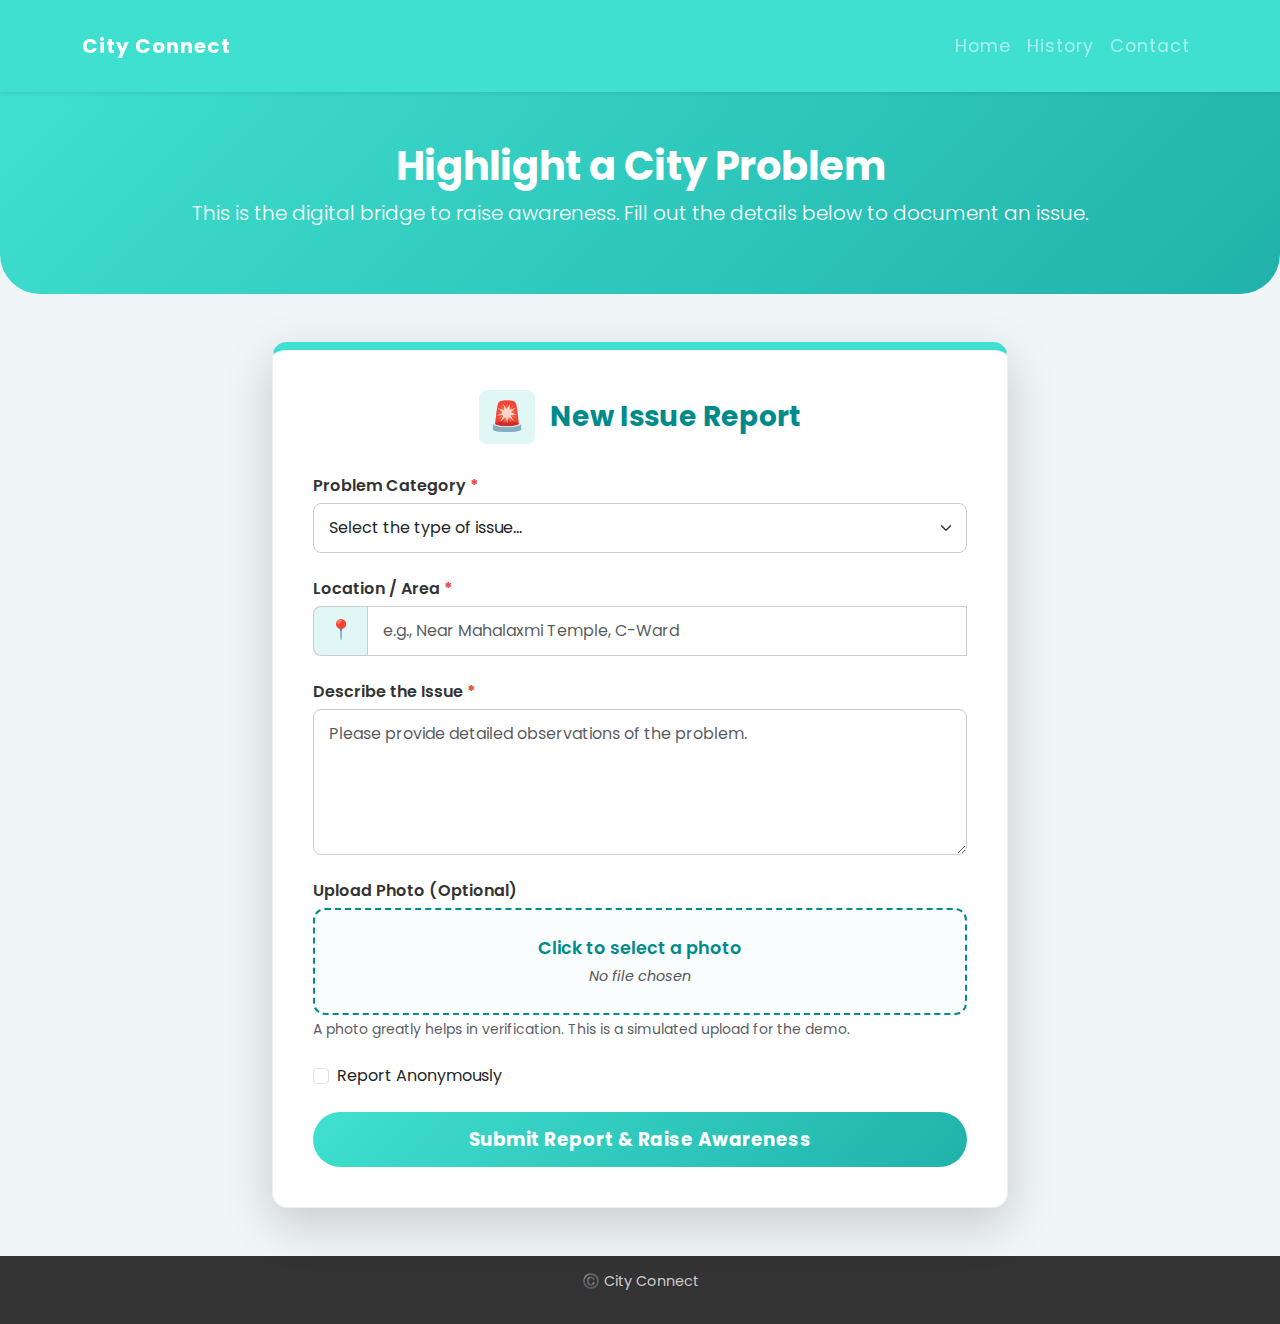
<file: post.html>
<!DOCTYPE html>
<html lang="en">
<head>
  <meta charset="UTF-8">
  <meta name="viewport" content="width=device-width, initial-scale=1.0">
  <title>Report an Issue | City Connect</title>
  <link href="https://cdn.jsdelivr.net/npm/bootstrap@5.3.3/dist/css/bootstrap.min.css" rel="stylesheet">
  <link href="https://fonts.googleapis.com/css2?family=Poppins:wght@400;600;700&display=swap" rel="stylesheet">
  
  <style>
    * {
      margin: 0;
      padding: 0;
      box-sizing: border-box;
      font-family: "Poppins", sans-serif;
    }

    .navbar-custom {
      background-color: #40e0d0;
      color: white;
      padding: 25px 10px;
      font-size: 1.1rem;
      letter-spacing: 1px;
      box-shadow: 0 2px 8px rgba(0, 0, 0, 0.15);
    }
    
    footer {
      background-color: #333;
      color: #ccc;
      text-align: center;
      padding: 15px 10px;
      font-size: 0.9rem;
    }

    body {
        background-color: #f0f5f8;
    }

    .report-header {
      background: linear-gradient(135deg, #40e0d0, #20b2aa);
      color: white;
      padding: 50px 20px;
      text-align: center;
      border-radius: 0 0 40px 40px;
    }

    .report-header h1 {
      font-weight: 700;
    }

    .form-container {
      background-color: #ffffff;
      border-radius: 15px;
      padding: 40px;
      border: 1px solid #eee;
      border-top: 8px solid #40e0d0;
    }

    .form-title-box {
        display: flex;
        align-items: center;
        justify-content: center;
        margin-bottom: 30px;
    }

    .form-icon {
        font-size: 1.8rem;
        margin-right: 15px;
        padding: 5px 10px;
        border-radius: 8px;
        background-color: #e0f7f5; 
    }

    .form-title {
      color: #008b8b; 
      font-weight: 700;
      margin: 0;
    }

    .form-label {
      font-weight: 600;
      color: #333;
      margin-bottom: 5px;
    }

    .required-star {
        color: #e74c3c;
        font-weight: bold;
    }

    .form-control-custom {
        padding: 12px 15px;
        font-size: 1rem;
        border-radius: 8px;
        border: 1px solid #ccc;
        transition: all 0.2s ease;
    }

    .form-control-custom:focus {
      border-color: #40e0d0;
      box-shadow: 0 0 0 0.25rem rgba(64, 224, 208, 0.3);
      background-color: #fafffe;
    }

    .input-group-text {
        background-color: #e0f7f5;
        border: 1px solid #ccc;
        border-right: none;
        border-radius: 8px 0 0 8px;
        padding: 0 15px;
        font-size: 1.2rem;
    }

    .upload-box {
      border: 2px dashed #008b8b;
      border-radius: 12px;
      padding: 25px;
      text-align: center;
      background-color: #f9fdfd;
      cursor: not-allowed;
      transition: background-color 0.3s ease;
    }

    .upload-box:hover {
        background-color: #f0fafa;
    }

    .upload-box span {
      font-weight: 600;
      color: #008b8b;
      display: block;
      font-size: 1.1rem;
    }

    .upload-box p {
      margin: 5px 0 0 0;
      color: #555;
      font-style: italic;
      font-size: 0.9rem;
    }

    .btn-submit-custom {
      background: linear-gradient(135deg, #40e0d0, #20b2aa);
      color: white;
      font-weight: 700;
      font-size: 1.15rem;
      padding: 14px 20px;
      border: none;
      border-radius: 30px;
      transition: all 0.3s ease;
      letter-spacing: 0.5px;
    }

    .btn-submit-custom:hover {
      background: linear-gradient(135deg, #20b2aa, #008b8b);
      color: white;
      transform: translateY(-3px);
      box-shadow: 0 6px 15px rgba(0, 0, 0, 0.2);
    }

    .success-container {
      max-width: 600px;
      margin: 40px auto;
      padding: 40px;
      background: #fff;
      border-radius: 15px;
      box-shadow: 0 4px 12px rgba(0, 0, 0, 0.1);
    }

    .success-icon {
      width: 100px;
      height: 100px;
      border-radius: 50%;
      background-color: #40e0d0;
      color: white;
      font-size: 4rem;
      font-weight: 700;
      line-height: 100px;
      margin: 0 auto 30px;
    }

    .success-title {
      color: #008b8b;
      font-weight: 700;
      font-size: 2.5rem;
    }

    .success-lead {
      font-size: 1.25rem;
      color: #333;
    }
  </style>
</head>
<body>

  <nav class="navbar navbar-expand-lg navbar-dark navbar-custom shadow-sm sticky-top">
    <div class="container">
      <a class="navbar-brand fw-bold" href="CityConnect.html">City Connect</a>
      <button class="navbar-toggler" type="button" data-bs-toggle="collapse" data-bs-target="#navbarNav">
        <span class="navbar-toggler-icon"></span>
      </button>
      <div class="collapse navbar-collapse" id="navbarNav">
        <ul class="navbar-nav ms-auto">
          <li class="nav-item"><a class="nav-link" href="CityConnect.html">Home</a></li>
          <li class="nav-item"><a class="nav-link" href="more.html">History</a></li>
          <li class="nav-item"><a class="nav-link" href="contact.html">Contact</a></li>
        </ul>
      </div>
    </div>
  </nav>

  <header class="report-header">
    <div class="container">
      <h1>Highlight a City Problem</h1>
      <p class="lead">This is the digital bridge to raise awareness. Fill out the details below to document an issue.</p>
    </div>
  </header>

  <main class="container my-5">
    <div class="row justify-content-center">
      <div class="col-lg-8">
        <div class="form-container shadow-lg">
          
          <div class="form-title-box">
            <span class="form-icon">🚨</span>
            <h3 class="form-title">New Issue Report</h3>
          </div>
          
          <form action="ReportSuccess.html" method="GET" class="needs-validation" novalidate>

            <div class="mb-4">
              <label for="problemCategory" class="form-label">Problem Category <span class="required-star">*</span></label>
              <select class="form-select form-control-custom" id="problemCategory" required>
                <option value="" disabled selected>Select the type of issue...</option>
                <option value="waste">Waste Management / Garbage</option>
                <option value="drainage">Drainage & Water Logging</option>
                <option value="water">Water Supply / Leakage</option>
                <option value="road">Roads / Potholes</option>
                <option value="light">Street Light Not Working</option>
                <option value="other">Other</option>
              </select>
              <div class="invalid-feedback">Please select a category for the issue.</div>
            </div>

            <div class="mb-4">
              <label for="location" class="form-label">Location / Area <span class="required-star">*</span></label>
              <div class="input-group">
                <span class="input-group-text location-icon">📍</span>
                <input type="text" class="form-control form-control-custom" id="location" placeholder="e.g., Near Mahalaxmi Temple, C-Ward" required>
                <div class="invalid-feedback">A specific location is required.</div>
              </div>
            </div>

            <div class="mb-4">
              <label for="description" class="form-label">Describe the Issue <span class="required-star">*</span></label>
              <textarea class="form-control form-control-custom" id="description" rows="5" placeholder="Please provide detailed observations of the problem." required></textarea>
              <div class="invalid-feedback">Please provide a detailed description of the issue.</div>
            </div>

            <div class="mb-4">
              <label class="form-label">Upload Photo (Optional)</label>
              <div class="upload-box">
                <span>Click to select a photo</span>
                <p>No file chosen</p>
              </div>
              <div class="form-text text-muted">A photo greatly helps in verification. This is a simulated upload for the demo.</div>
            </div>
            
            <div class="mb-4 form-check">
              <input type="checkbox" class="form-check-input" id="anonymousCheck">
              <label class="form-check-label" for="anonymousCheck">Report Anonymously</label>
            </div>

            <div class="d-grid mt-4">
              <button type="submit" class="btn btn-submit-custom">Submit Report & Raise Awareness</button>
            </div>

          </form>
        </div>
      </div>
    </div>
  </main>

  <footer>
    <p>©️ City Connect</p>
  </footer>

  <script src="https://cdn.jsdelivr.net/npm/bootstrap@5.3.3/dist/js/bootstrap.bundle.min.js"></script>

</body>
</html>
</file>
<file: CityConnect.css>
* {
  margin: 0;
  padding: 0;
  box-sizing: border-box;
  font-family: "Poppins", sans-serif;
}

body {
  background-color: #f4f9f9;
  color: #333;
  line-height: 1.6;
}

header {
  background-color: #40e0d0;
  color: white;
  text-align: center;
  padding: 25px 10px;
  font-size: 1.8rem;
  letter-spacing: 1px;
  box-shadow: 0 2px 8px rgba(0, 0, 0, 0.15);
}

.welcome {
  text-align: center;
  background: linear-gradient(135deg, #40e0d0, #20b2aa);
  color: white;
  padding: 70px 20px;
  border-radius: 0 0 40px 40px;
}

.welcome h1 {
  font-size: 2.5rem;
  margin-bottom: 20px;
}

.welcome p {
  max-width: 800px;
  margin: 0 auto;
  font-size: 1.1rem;
  line-height: 1.8;
}

.info {
  max-width: 900px;
  margin: 60px auto;
  background-color: white;
  padding: 40px;
  border-radius: 15px;
  box-shadow: 0 4px 10px rgba(0, 0, 0, 0.1);
}

.info h2 {
  color: #008b8b;
  margin-bottom: 15px;
  padding-left: 10px;
}

.info p {
  margin-bottom: 15px;
  text-align: justify;
  font-size: 1rem;
}

.info ul {
  margin-top: 15px;
  margin-left: 20px;
  list-style-type: square;
  color: #555;
}

.info li {
  margin-bottom: 8px;
}

.buttons {
  text-align: center;
  margin-top: 20px;
}

.buttons a {
  display: inline-block;
  text-decoration: none;
  background-color: #40e0d0;
  color: white;
  padding: 12px 25px;
  border-radius: 25px;
  transition: 0.3s ease;
  font-weight: 500;
}

.buttons a:hover {
  background-color: #20b2aa;
  transform: translateY(-2px);
}

.map {
  text-align: center;
  padding: 50px 20px;
  background-color: #e0f7f5;
  border-top: 3px solid #40e0d0;
  border-bottom: 3px solid #40e0d0;
}

.map h2 {
  color: #008b8b;
  margin-bottom: 25px;
}

.map-display {
  width: 90%;
  max-width: 800px;
  border-radius: 10px;
  box-shadow: 0 4px 12px rgba(0, 0, 0, 0.2);
}

.info {
  text-align: center;
  padding: 20px;
}

.attractions {
  display: grid;
  grid-template-columns: repeat(auto-fit, minmax(250px, 1fr));
  gap: 20px;
  margin-top: 20px;
}

.place {
  background: #f5f5f5;
  border-radius: 12px;
  padding: 15px;
  box-shadow: 0 2px 8px rgba(0,0,0,0.1);
}

.place img {
  width: 100%;
  height: 200px;
  object-fit: cover;
  border-radius: 10px;
  margin-top: 10px;
}

.emergency {
  background: #fffaf5;
  padding: 40px 20px;
  border-top: 3px solid #f3d19c;
}

.emergency h2 {
  text-align: center;
  color: #d35400;
  margin-bottom: 10px;
}

.emergency p {
  text-align: center;
  color: #555;
  margin-bottom: 25px;
}

.emergency-table {
  width: 90%;
  margin: 0 auto;
  border-collapse: collapse;
  font-size: 1rem;
  background: #fff;
  border-radius: 10px;
  overflow: hidden;
  box-shadow: 0 2px 10px rgba(0,0,0,0.05);
}

.emergency-table th {
  background: #f8e7c0;
  color: #444;
  padding: 12px;
  font-weight: bold;
}

.emergency-table td {
  padding: 12px;
  border-bottom: 1px solid #eee;
  text-align: center;
}

.emergency-table tr:hover {
  background: #fff4e6;
}

.note {
  text-align: center;
  font-size: 0.9rem;
  color: #666;
  margin-top: 15px;
}

.blogs {
  background-color: #fafafa;
  padding: 50px 30px;
  border-top: 2px solid #eee;
}

.blogs h2 {
  text-align: center;
  margin-bottom: 15px;
  font-size: 1.8em;
  color: #008b8b;
}

.blogs p {
  text-align: center;
  max-width: 750px;
  margin: 0 auto 40px;
  color: #555;
  line-height: 1.6;
}

/* Grid Layout */
.blog-grid {
  display: grid;
  grid-template-columns: repeat(3, 1fr);
  gap: 25px;
  margin-top: 20px;
  justify-items: center;
}

.blog-card {
  background: #fff;
  border-radius: 12px;
  padding: 18px;
  box-shadow: 0 3px 12px rgba(0, 0, 0, 0.1);
  text-align: center;
  transition: transform 0.3s ease, box-shadow 0.3s ease;
}

.blog-card:hover {
  transform: translateY(-6px);
  box-shadow: 0 6px 18px rgba(0, 0, 0, 0.15);
}

.blog-card img {
  width: 100%;
  height: 220px;
  object-fit: cover;
  border-radius: 10px;
  margin-bottom: 12px;
}

.blog-card h3 {
  color: #222;
  margin-bottom: 10px;
  font-size: 1.1rem;
}

.blog-card p {
  color: #666;
  font-size: 0.95rem;
  margin-bottom: 14px;
  line-height: 1.5;
}

.news-link {
  display: inline-block;
  background: #40e0d0;
  color: #fff;
  padding: 8px 14px;
  border-radius: 6px;
  font-weight: 500;
  text-decoration: none;
  transition: background 0.3s ease;
}

.news-link:hover {
  background: #0077cc;
}

/* 📱 Responsive Breakpoints */
@media (max-width: 992px) {
  .blog-grid {
    grid-template-columns: repeat(2, 1fr);
  }
}

@media (max-width: 600px) {
  .blog-grid {
    grid-template-columns: 1fr;
  }

  .blogs {
    padding: 30px 15px;
  }

  .blogs h2 {
    font-size: 1.5rem;
  }
}

footer {
  background-color: #40e0d0;
  color: white;
  text-align: center;
  padding: 20px;
  font-size: 1rem;
  margin-top: 60px;
}
</file>
<file: style.css>
/* Reset & Base */
    * {
      margin: 0;
      padding: 0;
      box-sizing: border-box;
    }

    body {
      font-family: "Segoe UI", Arial, sans-serif;
      background: #f9f9f9;
      color: #2c3e50;
      line-height: 1.6;
    }

    h2, h3 {
      font-weight: 600;
    }

    /* Navigation */
    nav {
      background: #2e7d32;
      padding: 12px 20px;
      display: flex;
      justify-content: center;
      gap: 20px;
      position: sticky;
      top: 0;
      z-index: 1000;
    }

    nav a {
      color: #fff;
      text-decoration: none;
      font-weight: 500;
      transition: color 0.3s;
    }

    nav a:hover {
      color: #c8e6c9;
    }

    /* Hero */
    .hero {
      position: relative;
      width: 100%;
      overflow: hidden;
    }

    .hero img {
      width: 100%;
      height: auto;
      display: block;
    }

    .hero .fade {
      position: absolute;
      bottom: 0;
      left: 0;
      right: 0;
      height: 200px;
      background: linear-gradient(to bottom, transparent, #f9f9f9);
    }

    /* Info Section */
    .info {
      max-width: 1000px;
      margin: 30px auto;
      padding: 25px 30px;
      background: #fff;
      border-radius: 10px;
      box-shadow: 0 4px 15px rgba(0,0,0,0.08);
    }

    .info h2 {
      margin-bottom: 15px;
      color: #1b5e20;
    }

    #attractions h3 {
      margin-top: 20px;
      color: #2e7d32;
    }

    #attractions ul {
      margin-left: 20px;
      margin-top: 8px;
    }

    /* Map Section */
    .map-section {
      text-align: center;
      padding: 40px 20px;
    }

    .map-section h2 {
      margin-bottom: 20px;
      color: #1b5e20;
    }

    .map-display {
      width: 85%;
      max-width: 900px;
      border: 3px solid #2e7d32;
      border-radius: 12px;
      box-shadow: 0 6px 20px rgba(0,0,0,0.1);
    }

    /* Buttons */
    .buttons {
      display: flex;
      justify-content: center;
      flex-wrap: wrap;
      gap: 15px;
      margin: 30px 0;
    }

    .buttons a {
      padding: 10px 22px;
      background: #2e7d32;
      color: white;
      text-decoration: none;
      border-radius: 25px;
      font-weight: 500;
      transition: background 0.3s, transform 0.2s;
    }

    .buttons a:hover {
      background: #1b5e20;
      transform: translateY(-2px);
    }

    /* Footer */
    footer {
      text-align: center;
      padding: 15px;
      background: #e0e0e0;
      font-size: 14px;
      margin-top: 40px;
    }
</file>
